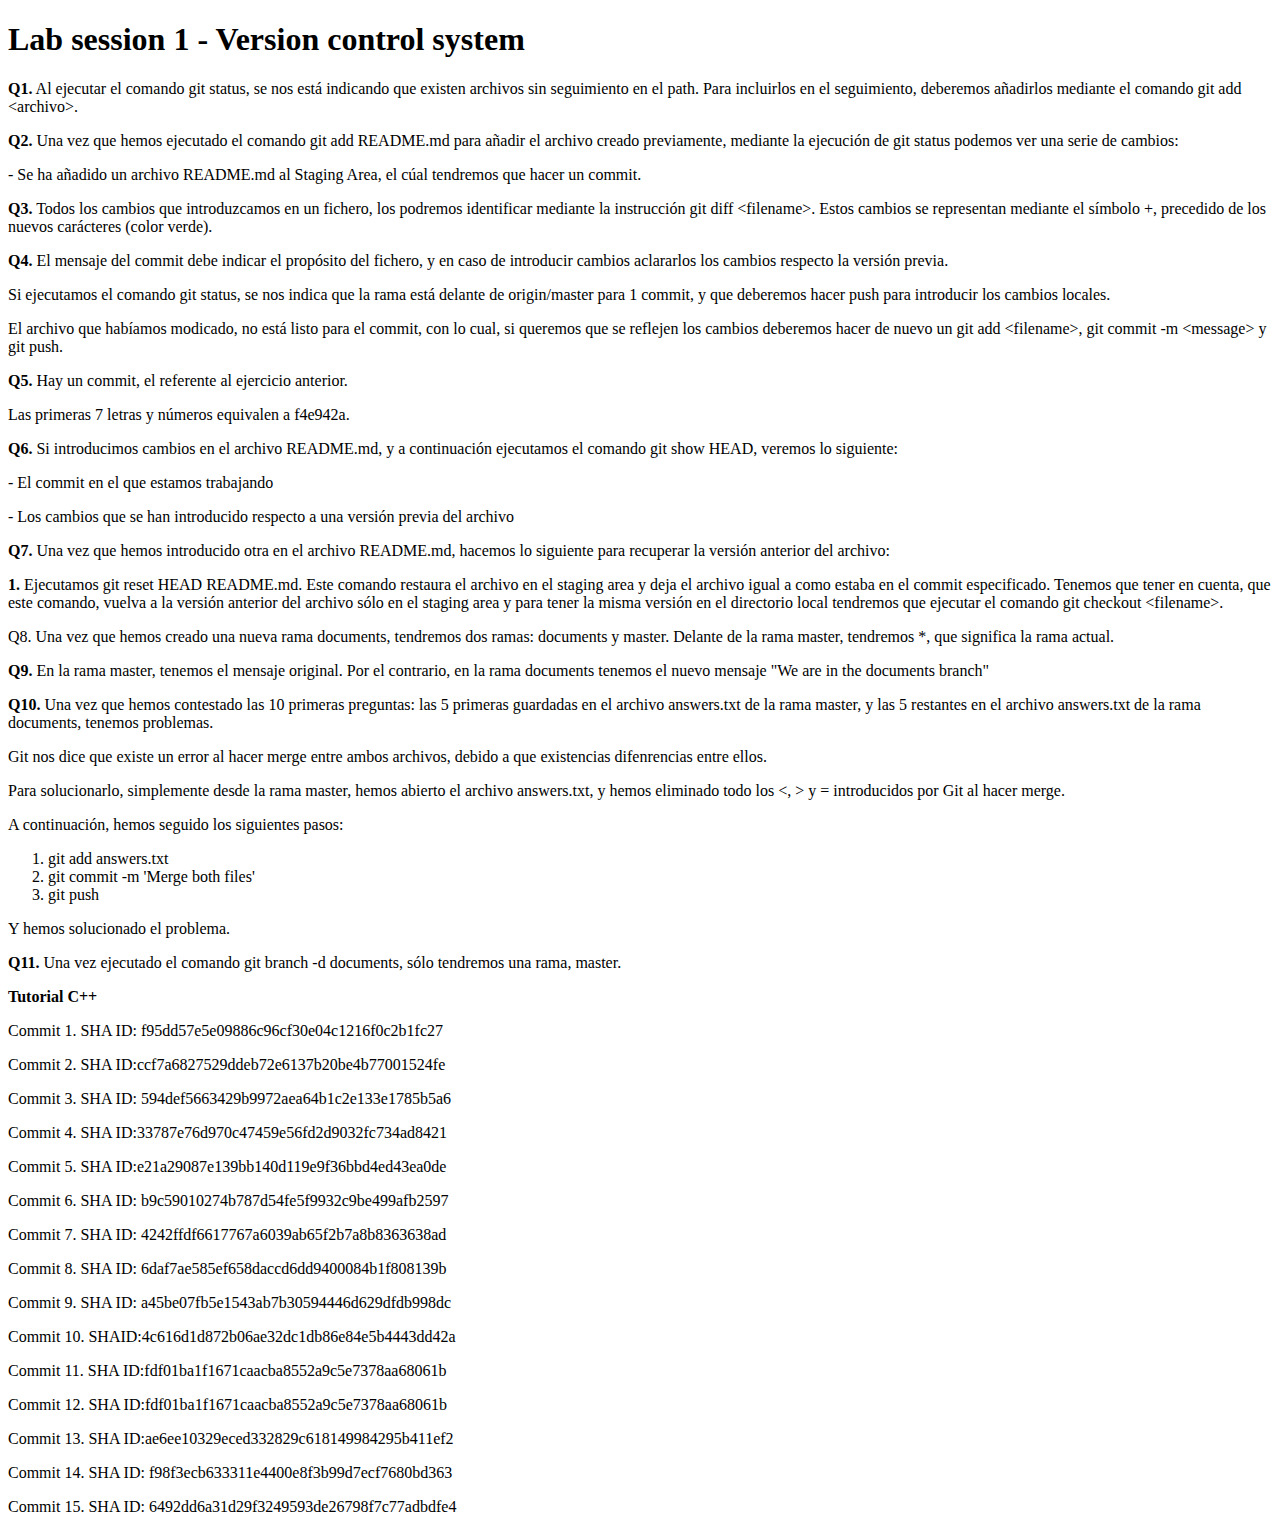
<file: doc/practica/answers.html>
<!DOCTYPE html>
<meta http-equiv="Content-Type" content="text/html; charset=UTF-8" />

<html>
<head>
	<title>Solución Practica 1 - GIT</title>
</head>

<body>

<h1>Lab session 1 - Version control system</h1>

<p><b>Q1.</b> Al ejecutar el comando git status, se nos está indicando que existen archivos sin seguimiento en el path. Para incluirlos en el seguimiento, deberemos añadirlos mediante el comando git add &lt;archivo&gt;. </p>

<p><b>Q2.</b> Una vez que hemos ejecutado el comando git add README.md para añadir el archivo creado previamente, mediante la ejecución de git status podemos ver una serie de cambios:</p>

<p>- Se ha añadido un archivo README.md al Staging Area, el cúal tendremos que hacer un commit.</p>

<p><b>Q3.</b> Todos los cambios que introduzcamos en un fichero, los podremos identificar mediante la instrucción git diff &lt;filename&gt;. Estos cambios se representan mediante el símbolo +, precedido de los nuevos carácteres (color verde).</p> 


<p><b>Q4.</b> El mensaje del commit debe indicar el propósito del fichero, y en caso de introducir cambios aclararlos los cambios respecto la versión previa.</p>

<p>Si ejecutamos el comando git status, se nos indica que la rama está delante de origin/master para 1 commit, y que deberemos hacer push para introducir los cambios locales.</p>

<p>El archivo que habíamos modicado, no está listo para el commit, con lo cual, si queremos que se reflejen los cambios deberemos hacer de nuevo un git add &lt;filename&gt;, git commit -m &lt;message&gt; y git push.</p>

<p><b>Q5.</b> Hay un commit, el referente al ejercicio anterior.</p> 

<p>Las primeras 7 letras y números equivalen a f4e942a.</p>

<p><b>Q6.</b> Si introducimos cambios en el archivo README.md, y a continuación ejecutamos el comando git show HEAD, veremos lo siguiente:</p>

<p>- El commit en el que estamos trabajando</p>
<p>- Los cambios que se han introducido respecto a una versión previa del archivo</p>

<p><b>Q7.</b> Una vez que hemos introducido otra en el archivo README.md, hacemos lo siguiente para recuperar la versión anterior del archivo:</p>

<p><b>1.</b> Ejecutamos git reset HEAD README.md. Este comando restaura el archivo en el staging area y deja el archivo igual a como estaba en el commit especificado. Tenemos que tener en cuenta, que este comando, vuelva a la versión anterior del archivo sólo en el staging area y para tener la misma versión en el directorio local tendremos que ejecutar el comando git checkout &lt;filename&gt;.</p> 

<p>Q8. Una vez que hemos creado una nueva rama documents, tendremos dos ramas: documents y master. Delante de la rama master, tendremos *, que significa la rama actual.</p>

<p><b>Q9.</b> En la rama master, tenemos el mensaje original. Por el contrario, en la rama documents tenemos el nuevo mensaje "We are in the documents branch"</p>

<p><b>Q10.</b> Una vez que hemos contestado las 10 primeras preguntas: las 5 primeras guardadas en el archivo answers.txt de la rama master, y las 5 restantes en el archivo answers.txt de la rama documents, tenemos problemas.</p>

<p>Git nos dice que existe un error al hacer merge entre ambos archivos, debido a que existencias difenrencias entre ellos.</p>

<p>Para solucionarlo, simplemente desde la rama master, hemos abierto el archivo answers.txt, y hemos eliminado todo los &lt;, &gt; y = introducidos por Git al hacer merge.</p>

<p>A continuación, hemos seguido los siguientes pasos:</p>

<ol type="1">
	<li> git add answers.txt </li>
	<li> git commit -m 'Merge both files' </li>
	<li> git push </li>
</ol>

<p>Y hemos solucionado el problema. </p>

<p><b>Q11.</b> Una vez ejecutado el comando git branch -d documents, sólo tendremos una rama, master. </p>


<p><b>Tutorial C++</b></p>

<p>Commit 1. SHA ID: f95dd57e5e09886c96cf30e04c1216f0c2b1fc27</p>

<p>Commit 2. SHA ID:ccf7a6827529ddeb72e6137b20be4b77001524fe</p>

<p>Commit 3. SHA ID: 594def5663429b9972aea64b1c2e133e1785b5a6</p>

<p>Commit 4. SHA ID:33787e76d970c47459e56fd2d9032fc734ad8421</p>

<p>Commit 5. SHA ID:e21a29087e139bb140d119e9f36bbd4ed43ea0de</p>

<p>Commit 6. SHA ID: b9c59010274b787d54fe5f9932c9be499afb2597</p>

<p>Commit 7. SHA ID:  4242ffdf6617767a6039ab65f2b7a8b8363638ad</p>

<p>Commit 8. SHA ID:  6daf7ae585ef658daccd6dd9400084b1f808139b</p>

<p>Commit 9. SHA ID: a45be07fb5e1543ab7b30594446d629dfdb998dc</p>

<p>Commit 10. SHAID:4c616d1d872b06ae32dc1db86e84e5b4443dd42a</p>

<p>Commit 11. SHA ID:fdf01ba1f1671caacba8552a9c5e7378aa68061b</p>

<p>Commit 12. SHA ID:fdf01ba1f1671caacba8552a9c5e7378aa68061b</p>

<p>Commit 13. SHA ID:ae6ee10329eced332829c618149984295b411ef2</p>

<p>Commit 14. SHA ID:  f98f3ecb633311e4400e8f3b99d7ecf7680bd363</p>

<p>Commit 15. SHA ID:  6492dd6a31d29f3249593de26798f7c77adbdfe4</p>

</body>

</html>
</file>
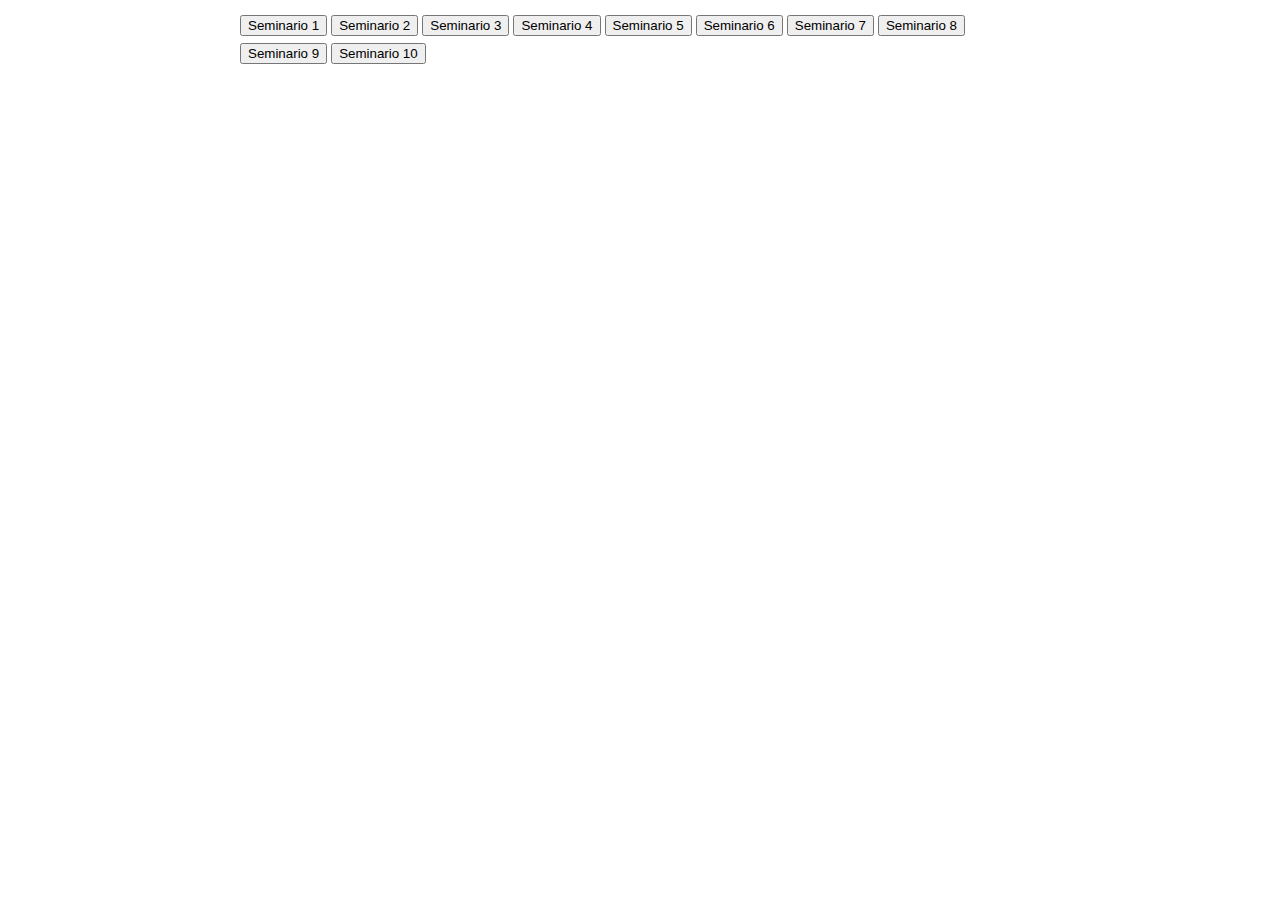
<file: doc/seminario/index_seminario.html>
<!DOCTYPE html>
<meta http-equiv="Content-Type content="text/html; charset=UTF-8" />

<html>
<head>
	<title></title>
	<link rel="stylesheet" href="https://maxcdn.bootstrapcdn.com/bootstrap/3.3.6/css/bootstrap.min.css" integrity="sha384-1q8mTJOASx8j1Au+a5WDVnPi2lkFfwwEAa8hDDdjZlpLegxhjVME1fgjWPGmkzs7" crossorigin="anonymous">
	<link rel="stylesheet" TYPE="text/css" HREF="../stylesheet.css">
</head>

<body>
	<div id="div_center">
	 	<a href="seminar1.html"><button type="button" class="btn btn-default btn-lg btn-block">Seminario 1</button></a>
		<a href="seminar2.html"><button type="button" class="btn btn-default btn-lg btn-block">Seminario 2</button></a>
		<a href="seminar3.html"><button type="button" class="btn btn-default btn-lg btn-block">Seminario 3</button></a>
		<a href="seminar4.html"><button type="button" class="btn btn-default btn-lg btn-block">Seminario 4</button></a>
		<a href="ClassDiagramOfSingAlong.png"><button type="button" class="btn btn-default btn-lg btn-block">Seminario 5</button></a>
		<a href="ClassDiagramOfSingAlong.png"><button type="button" class="btn btn-default btn-lg btn-block">Seminario 6</button></a>
        <a href="ClassDiagramOfSingAlong.png"><button type="button" class="btn btn-default btn-lg btn-block">Seminario 7</button></a>
        <a href="ClassDiagramOfSingAlong.png"><button type="button" class="btn btn-default btn-lg btn-block">Seminario 8</button></a>
        <a href="files_seminar_9/"><button type="button" class="btn btn-default btn-lg btn-block">Seminario 9</button></a>
        <a href="Seminario_10.png"><button type="button" class="btn btn-default btn-lg btn-block">Seminario 10</button></a>
	</div>
</body>
</html>
</file>
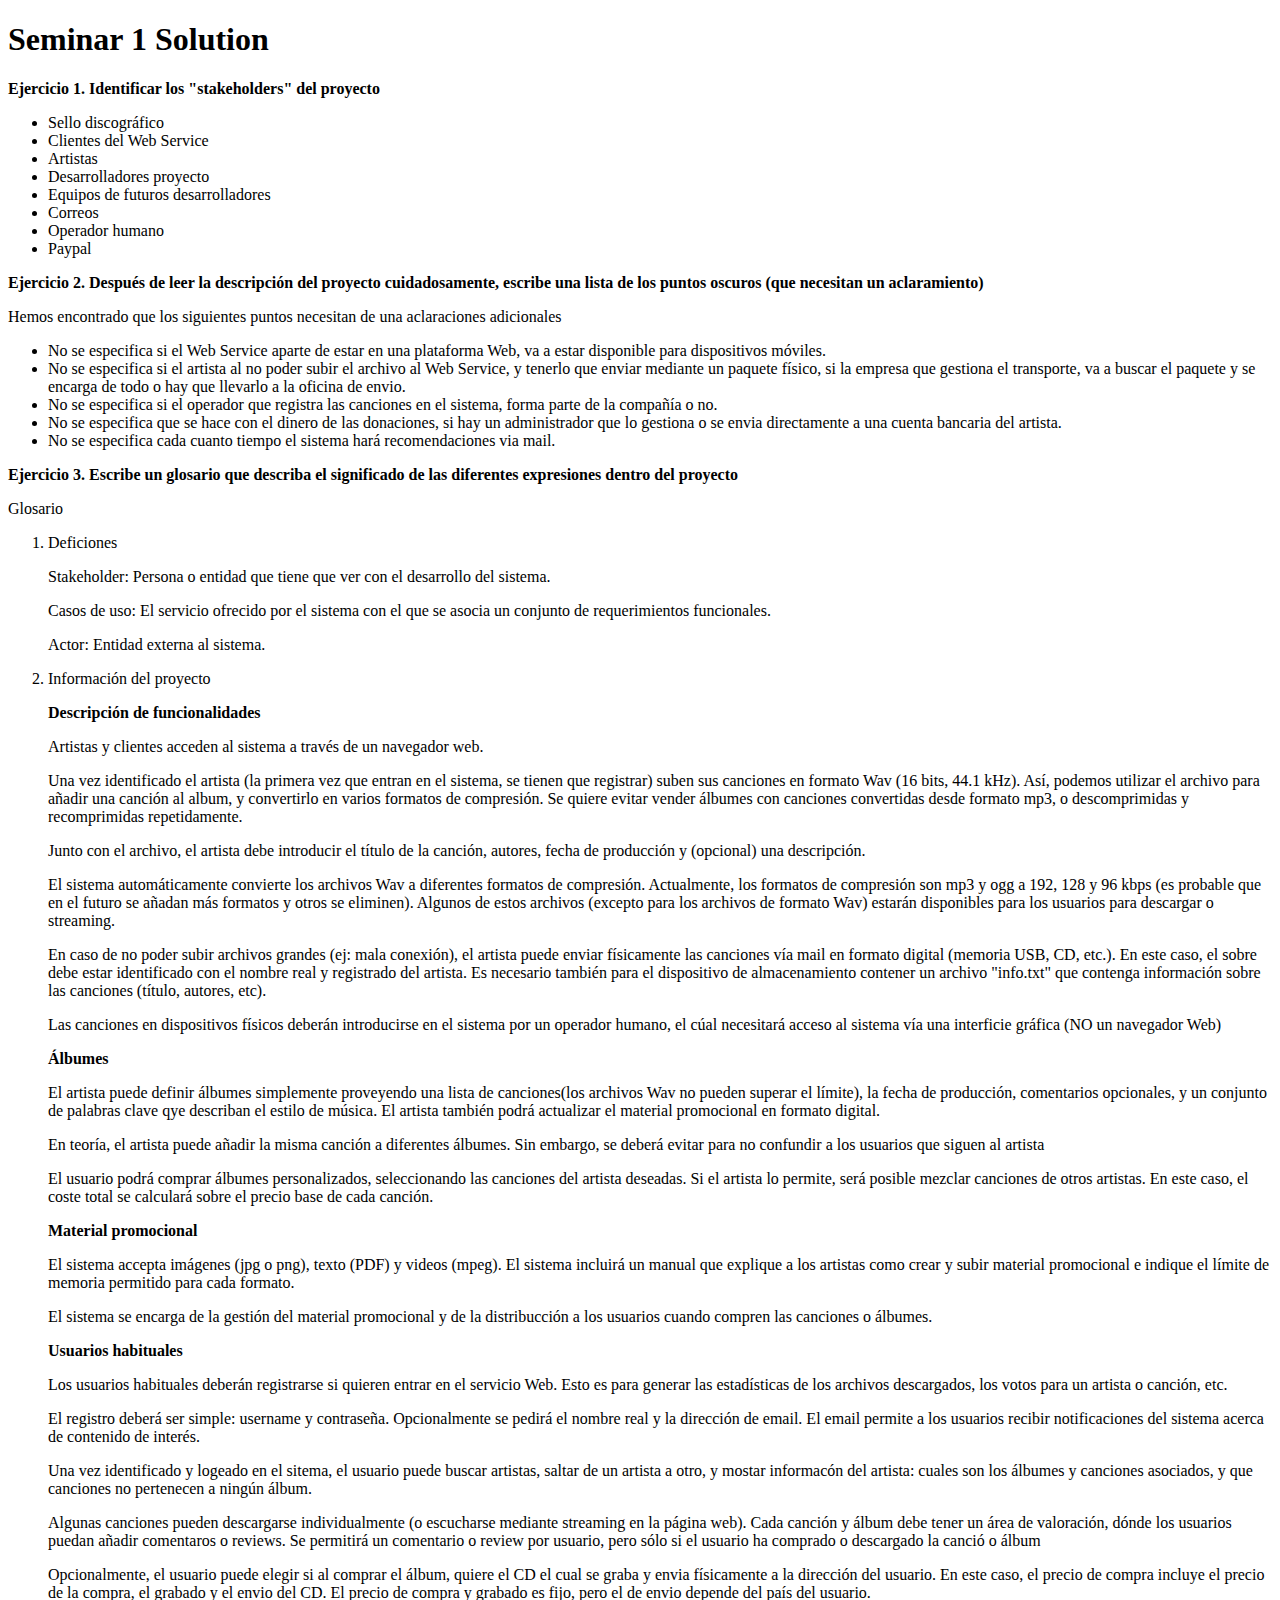
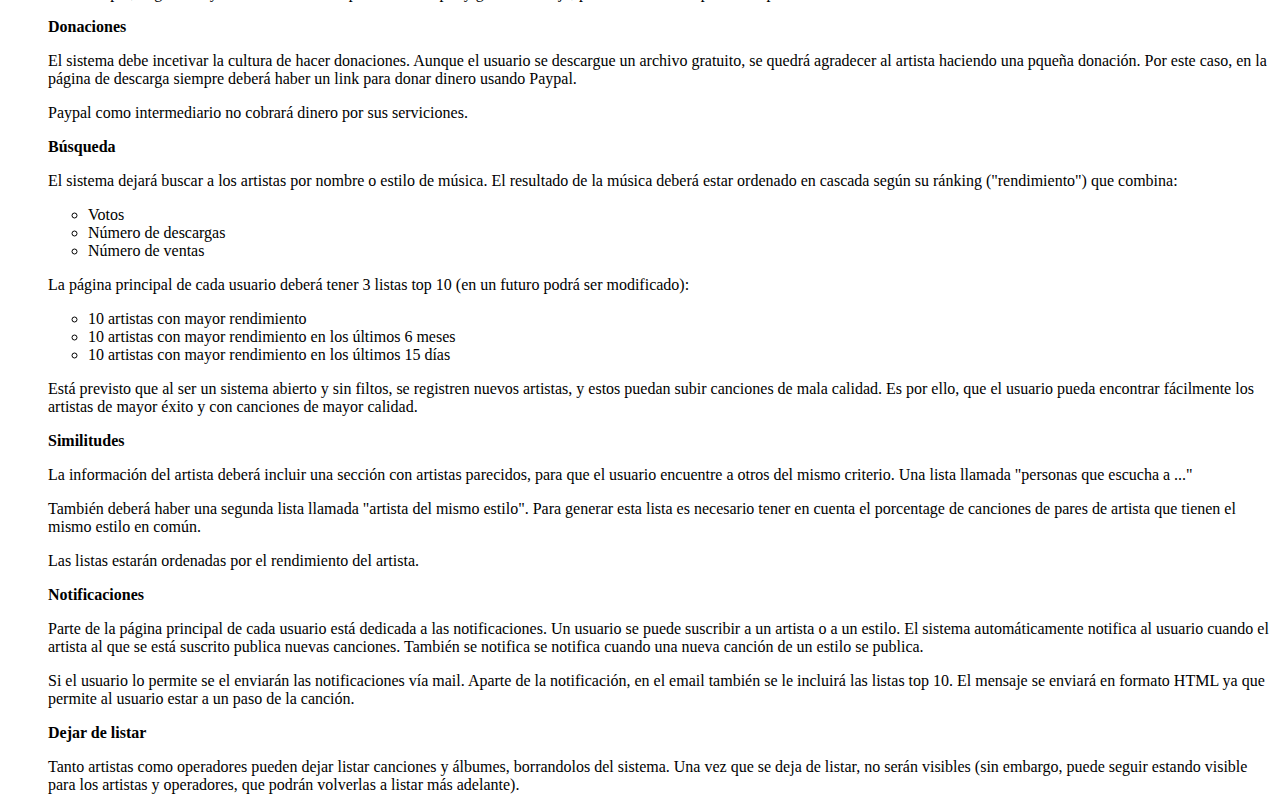
<file: doc/seminario/seminar1.html>
<!DOCTYPE html>
<meta http-equiv="Content-Type" content="text/html; charset=UTF-8" />

	
<html>
<head>
	<title>Solución</title>
</head>
		
<body>

<h1>Seminar 1 Solution</h1>
		
<p><b>Ejercicio 1. Identificar los "stakeholders" del proyecto </b></p>

<ul>
  <li>Sello discográfico</li>
  <li>Clientes del Web Service</li>
  <li>Artistas</li>
  <li>Desarrolladores proyecto</li>
  <li>Equipos de futuros desarrolladores</li>
  <li>Correos</li>
  <li>Operador humano</li>
  <li>Paypal</li>
</ul>  
		
<p><b>Ejercicio 2. Después de leer la descripción del proyecto cuidadosamente, escribe una lista de los puntos oscuros (que necesitan un aclaramiento) </b></p>

<p>Hemos encontrado que los siguientes puntos necesitan de una aclaraciones adicionales</p>
		
<ul>
  <li>No se especifica si el Web Service aparte de estar en una plataforma Web, va a estar disponible para dispositivos móviles.</li>
  <li>No se especifica si el artista al no poder subir el archivo al Web Service, y tenerlo que enviar mediante un paquete físico, si la empresa que gestiona el transporte, va a buscar el paquete y se encarga de todo o hay que llevarlo a la oficina de envio.</li>
  <li>No se especifica si el operador que registra las canciones en el sistema, forma parte de la compañía o no.</li>
  <li>No se especifica que se hace con el dinero de las donaciones, si hay un administrador que lo gestiona o se envia directamente a una cuenta bancaria del artista.</li>
  <li>No se especifica cada cuanto tiempo el sistema hará recomendaciones via mail.</li>
</ul> 	
	
<p><b>Ejercicio 3. Escribe un glosario que describa el significado de las diferentes expresiones dentro del proyecto </b></p>

<p>Glosario</p>

<ol type="1">
  <li>Deficiones</li>

  <p>Stakeholder: Persona o entidad que tiene que ver con el desarrollo del sistema. </p>

  <p>Casos de uso: El servicio ofrecido por el sistema con el que se asocia un conjunto de requerimientos funcionales. </p>

  <p>Actor: Entidad externa al sistema. </p>

  <li>Información del proyecto</li>

  <p><b>Descripción de funcionalidades</b></p>

  <p>Artistas y clientes acceden al sistema a través de un navegador web.</p>

  <p>Una vez identificado el artista (la primera vez que entran en el sistema, se tienen que registrar) suben sus canciones en formato Wav (16 bits, 44.1 kHz). Así, podemos utilizar el archivo para añadir una canción al album, y convertirlo en varios formatos de compresión. Se quiere evitar vender álbumes con canciones convertidas desde formato mp3, o descomprimidas y recomprimidas repetidamente.</p>

  <p>Junto con el archivo, el artista debe introducir el título de la canción, autores, fecha de producción y (opcional) una descripción.</p>

  <p>El sistema automáticamente convierte los archivos Wav a diferentes formatos de compresión. Actualmente, los formatos de compresión son mp3 y ogg a 192, 128 y 96 kbps (es probable que en el futuro se añadan más formatos y otros se eliminen). Algunos de estos archivos (excepto para los archivos de formato Wav) estarán disponibles para los usuarios para descargar o streaming. </p>

  <p>En caso de no poder subir archivos grandes (ej: mala conexión), el artista puede enviar físicamente las canciones vía mail en formato digital (memoria USB, CD, etc.). En este caso, el sobre debe estar identificado con el nombre real y registrado del artista. Es necesario también para el dispositivo de almacenamiento contener un archivo "info.txt" que contenga información sobre las canciones (título, autores, etc).</p>

  <p>Las canciones en dispositivos físicos deberán introducirse en el sistema por un operador humano, el cúal necesitará acceso al sistema vía una interficie gráfica (NO un navegador Web) </p>

  <p><b>Álbumes </b></p>

  <p>El artista puede definir álbumes simplemente proveyendo una lista de canciones(los archivos Wav no pueden superar el límite), la fecha de producción, comentarios opcionales, y un conjunto de palabras clave qye describan el estilo de música. El artista también podrá actualizar el material promocional en formato digital.</p>

  <p>En teoría, el artista puede añadir la misma canción a diferentes álbumes. Sin embargo, se deberá evitar para no confundir a los usuarios que siguen al artista </p>

  <p>El usuario podrá comprar álbumes personalizados, seleccionando las canciones del artista deseadas. Si el artista lo permite, será posible mezclar canciones de otros artistas. En este caso, el coste total se calculará sobre el precio base de cada canción. </p>

  <p><b>Material promocional</b></p>

  <p>El sistema accepta imágenes (jpg o png), texto (PDF) y videos (mpeg). El sistema incluirá un manual que explique a los artistas como crear y subir material promocional e indique el límite de memoria permitido para cada formato.</p>

  <p> El sistema se encarga de la gestión del material promocional y de la distribucción a los usuarios cuando compren las canciones o álbumes.</p>

  <p><b>Usuarios habituales</b></p>

  <p>Los usuarios habituales deberán registrarse si quieren entrar en el servicio Web. Esto es para generar las estadísticas de los archivos descargados, los votos para un artista o canción, etc. </p>

  <p>El registro deberá ser simple: username y contraseña. Opcionalmente se pedirá el nombre real y la dirección de email. El email permite a los usuarios recibir notificaciones del sistema acerca de contenido de interés.</p>

  <p>Una vez identificado y logeado en el sitema, el usuario puede buscar artistas, saltar de un artista a otro, y mostar informacón del artista: cuales son los álbumes y canciones asociados, y que canciones no pertenecen a ningún álbum. </p>

  <p>Algunas canciones pueden descargarse individualmente (o escucharse mediante streaming en la página web). Cada canción y álbum debe tener un área de valoración, dónde los usuarios puedan añadir comentaros o reviews. Se permitirá un comentario o review por usuario, pero sólo si el usuario ha comprado o descargado la canció o álbum </p>

  <p> Opcionalmente, el usuario puede elegir si al comprar el álbum, quiere el CD el cual se graba y envia físicamente a la dirección del usuario. En este caso, el precio de compra incluye el precio de la compra, el grabado y el envio del CD. El precio de compra y grabado es fijo, pero el de envio depende del país del usuario. </p>

  <p><b>Donaciones</b></p>

  <p>El sistema debe incetivar la cultura de hacer donaciones. Aunque el usuario se descargue un archivo gratuito, se quedrá agradecer al artista haciendo una pqueña donación. Por este caso, en la página de descarga siempre deberá haber un link para donar dinero usando Paypal.</p>

  <p> Paypal como intermediario no cobrará dinero por sus serviciones. </p>

  <p><b>Búsqueda</b></p>

  <p>El sistema dejará buscar a los artistas por nombre o estilo de música. El resultado de la música deberá estar ordenado en cascada según su ránking ("rendimiento") que combina: </p>
  <ul>
  <li>Votos</li>
  <li>Número de descargas</li>
  <li>Número de ventas</li>
  </ul>

  <p> La página principal de cada usuario deberá tener 3 listas top 10 (en un futuro podrá ser modificado): </p>

  <ul>
  <li>10 artistas con mayor rendimiento</li>
  <li>10 artistas con mayor rendimiento en los últimos 6 meses</li>
  <li>10 artistas con mayor rendimiento en los últimos 15 días</li>
  </ul>

  <p>Está previsto que al ser un sistema abierto y sin filtos, se registren nuevos artistas, y estos puedan subir canciones de mala calidad. Es por ello, que el usuario pueda encontrar fácilmente los artistas de mayor éxito y con canciones de mayor calidad. </p>


  <p><b>Similitudes</b></p>

  <p>La información del artista deberá incluir una sección con artistas parecidos, para que el usuario encuentre a otros del mismo criterio. Una lista llamada "personas que escucha a ..." </p>

  <p>También deberá haber una segunda lista llamada "artista del mismo estilo". Para generar esta lista es necesario tener en cuenta el porcentage de canciones de pares de artista que tienen el mismo estilo en común.</p>

  <p>Las listas estarán ordenadas por el rendimiento del artista.</p>

  <p><b>Notificaciones</b></p>

  <p>Parte de la página principal de cada usuario está dedicada a las notificaciones. Un usuario se puede suscribir a un artista o a un estilo. El sistema automáticamente notifica al usuario cuando el artista al que se está suscrito publica nuevas canciones. También se notifica se notifica cuando una nueva canción de un estilo se publica. </p>

  <p>Si el usuario lo permite se el enviarán las notificaciones vía mail. Aparte de la notificación, en el email también se le incluirá las listas top 10. El mensaje se enviará en formato HTML ya que permite al usuario estar a un paso de la canción. </p> 

  <p><b>Dejar de listar</b></p>

  <p>Tanto artistas como operadores pueden dejar listar canciones y álbumes, borrandolos del sistema. Una vez que se deja de listar, no serán visibles (sin embargo, puede seguir estando visible para los artistas y operadores, que podrán volverlas a listar más adelante). </p>

</ol>
		
</body>
	
</html>
</file>
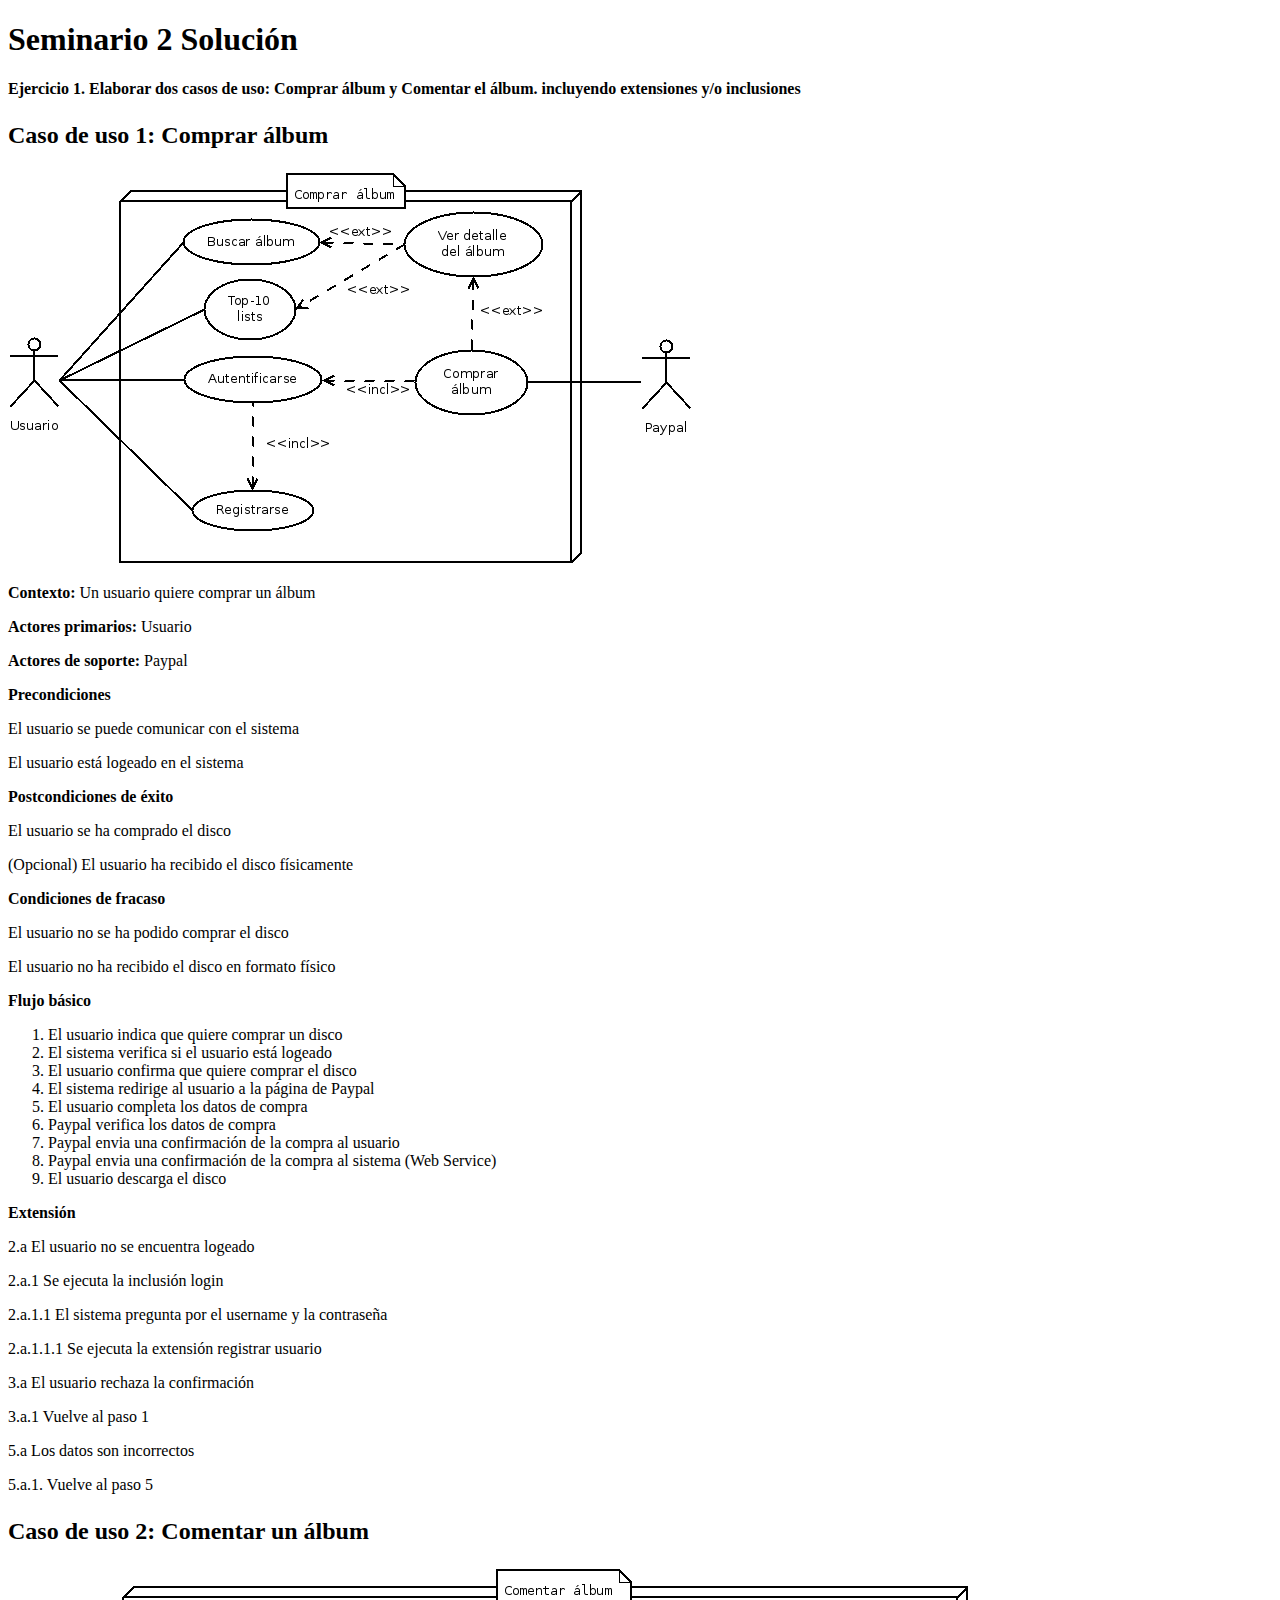
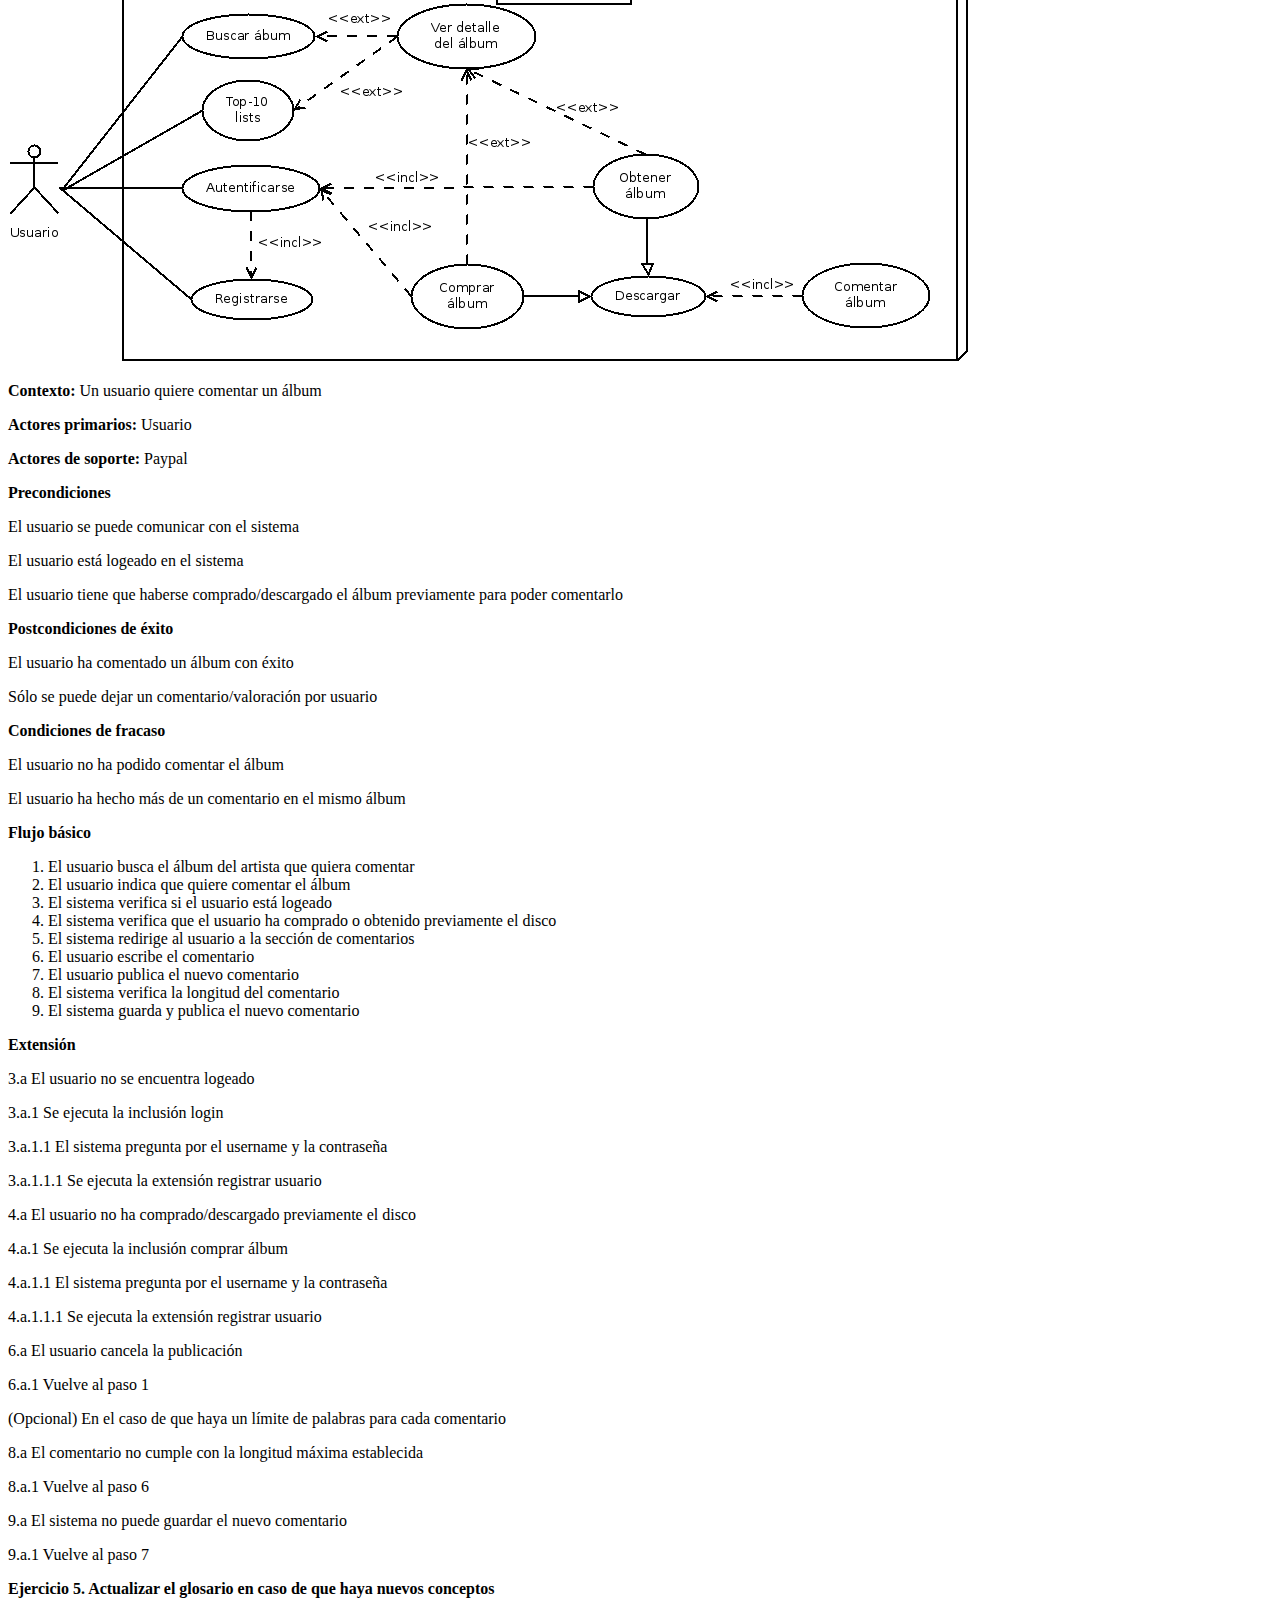
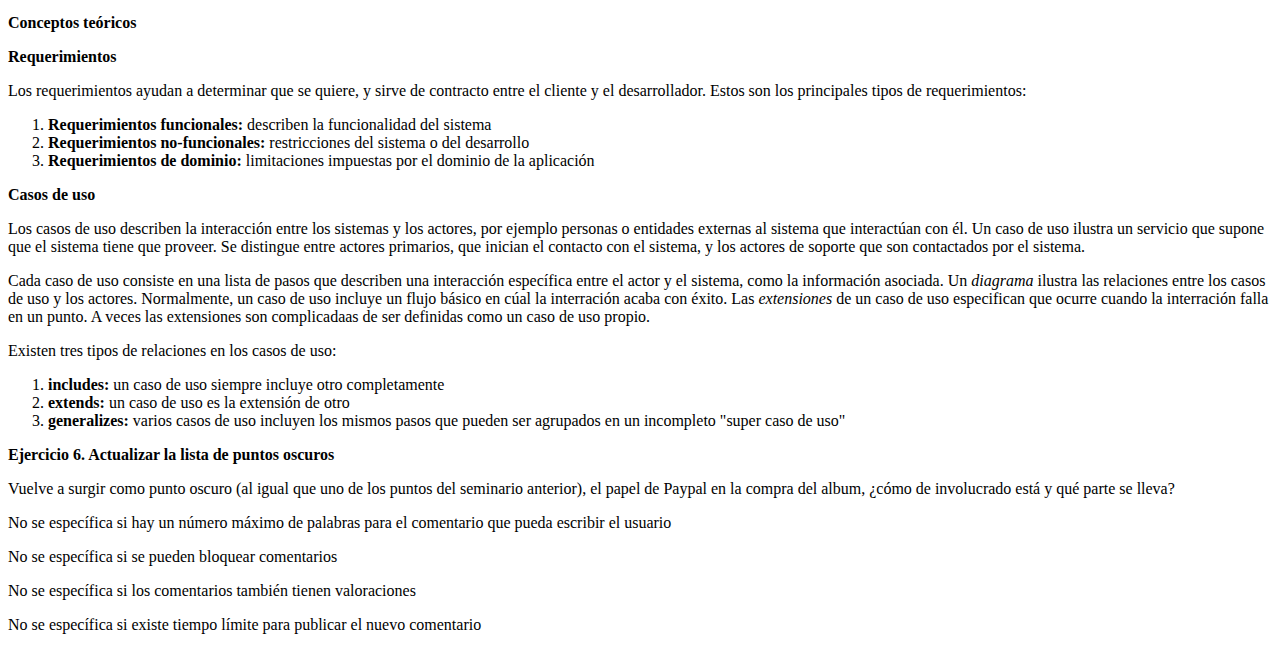
<file: doc/seminario/seminar2.html>
<!DOCTYPE html>
<meta http-equiv="Content-Type" content="text/html; charset=UTF-8" />

	
<html>
<head>
	<title>Solución</title>
</head>
		
<body>

<h1>Seminario 2 Solución</h1>
		
<p><b>Ejercicio 1. Elaborar dos casos de uso: Comprar álbum y Comentar el álbum. incluyendo extensiones y/o inclusiones</b></p>

<h2><p><b>Caso de uso 1:</b> Comprar álbum</p></h2>

<img src="imagenes/ComprarAlbum.png">

<p><b>Contexto:</b> Un usuario quiere comprar un álbum</p>

<p><b>Actores primarios:</b> Usuario</p>
<p><b>Actores de soporte:</b> Paypal</p>
<p><b>Precondiciones </b></p>
<p>El usuario se puede comunicar con el sistema </p>
<p>El usuario está logeado en el sistema </p>

<p><b>Postcondiciones de éxito</b></p>
<p>El usuario se ha comprado el disco</p>
<p>(Opcional) El usuario ha recibido el disco físicamente</p>

<p><b>Condiciones de fracaso</b></p>
<p>El usuario no se ha podido comprar el disco</p>
<p>El usuario no ha recibido el disco en formato físico</p>

<p><b>Flujo básico</b></p>

<ol type="1">
	<li> El usuario indica que quiere comprar un disco </il>
	<li> El sistema verifica si el usuario está logeado </il>
	<li> El usuario confirma que quiere comprar el disco </il>
	<li> El sistema redirige al usuario a la página de Paypal </il>
	<li> El usuario completa los datos de compra </il>
	<li> Paypal verifica los datos de compra </il>
	<li> Paypal envia una confirmación de la compra al usuario </il>
	<li> Paypal envia una confirmación de la compra al sistema (Web Service) </il>
	<li> El usuario descarga el disco </il>
</ol>

<p><b>Extensión</b></p>

<p> 2.a El usuario no se encuentra logeado</p> 
<p> 2.a.1 Se ejecuta la inclusión login</p>
<p> 2.a.1.1 El sistema pregunta por el username y la contraseña</p>
<p> 2.a.1.1.1 Se ejecuta la extensión registrar usuario</p>

<p> 3.a El usuario rechaza la confirmación </p>
<p> 3.a.1 Vuelve al paso 1 </p> 

<p> 5.a Los datos son incorrectos </p>
<p> 5.a.1. Vuelve al paso 5 </p>

<h2><p><b>Caso de uso 2:</b> Comentar un álbum</p></h2>

<img src="imagenes/ComentarAlbum.png">

<p><b>Contexto:</b> Un usuario quiere comentar un álbum</p>

<p><b>Actores primarios:</b> Usuario</p>
<p><b>Actores de soporte:</b> Paypal</p>
<p><b>Precondiciones </b></p>
<p>El usuario se puede comunicar con el sistema </p>
<p>El usuario está logeado en el sistema </p>
<p>El usuario tiene que haberse comprado/descargado el álbum previamente para poder comentarlo</p>


<p><b>Postcondiciones de éxito</b></p>
<p>El usuario ha comentado un álbum con éxito</p>
<p>Sólo se puede dejar un comentario/valoración por usuario</p>

<p><b>Condiciones de fracaso</b></p>
<p>El usuario no ha podido comentar el álbum</p>
<p>El usuario ha hecho más de un comentario en el mismo álbum</p>

<p><b>Flujo básico</b></p>

<ol type="1">
    <li> El usuario busca el álbum del artista que quiera comentar</il>
	<li> El usuario indica que quiere comentar el álbum</il>
	<li> El sistema verifica si el usuario está logeado </il>
	<li> El sistema verifica que el usuario ha comprado o obtenido previamente el disco </il>
	<li> El sistema redirige al usuario a la sección de comentarios </il>
	<li> El usuario escribe el comentario</il>
	<li> El usuario publica el nuevo comentario</il>
	<li> El sistema verifica la longitud del comentario </il>
	<li> El sistema guarda y publica el nuevo comentario </il>

</ol>

<p><b>Extensión</b></p>

<p> 3.a El usuario no se encuentra logeado</p> 
<p> 3.a.1 Se ejecuta la inclusión login</p>
<p> 3.a.1.1 El sistema pregunta por el username y la contraseña</p>
<p> 3.a.1.1.1 Se ejecuta la extensión registrar usuario</p>

<p> 4.a El usuario no ha comprado/descargado previamente el disco</p> 
<p> 4.a.1 Se ejecuta la inclusión comprar álbum</p>
<p> 4.a.1.1 El sistema pregunta por el username y la contraseña</p>
<p> 4.a.1.1.1 Se ejecuta la extensión registrar usuario</p>

<p> 6.a El usuario cancela la publicación</p>
<p> 6.a.1 Vuelve al paso 1</p>

<p>(Opcional) En el caso de que haya un límite de palabras para cada comentario</p>
<p> 8.a El comentario no cumple con la longitud máxima establecida</p>
<p> 8.a.1 Vuelve al paso 6</p>

<p> 9.a El sistema no puede guardar el nuevo comentario</p>
<p> 9.a.1 Vuelve al paso 7</p>

<p><b>Ejercicio 5. Actualizar el glosario en caso de que haya nuevos conceptos</b></p>

<p><b>Conceptos teóricos </b></p> 

<p><b>Requerimientos</b></p> 

<p>Los requerimientos ayudan a determinar que se quiere, y sirve de contracto entre el cliente y el desarrollador. Estos son los principales tipos de requerimientos:</p> 

<ol type="1">
    <li> <b>Requerimientos funcionales:</b> describen la funcionalidad del sistema </il>
    <li> <b>Requerimientos no-funcionales:</b> restricciones del sistema o del desarrollo </il>
    <li> <b>Requerimientos de dominio:</b> limitaciones impuestas por el dominio de la aplicación</il>
</ol>

<p><b>Casos de uso</b></p> 

<p>Los casos de uso describen la interacción entre los sistemas y los actores, por ejemplo personas o entidades externas al sistema que interactúan con él. Un caso de uso ilustra un servicio que supone que el sistema tiene que proveer. Se distingue entre actores primarios, que inician el contacto con el sistema, y los actores de soporte que son contactados por el sistema.</p>

<p>Cada caso de uso consiste en una lista de pasos que describen una interacción específica entre el actor y el sistema, como la información asociada. Un <em>diagrama</em> ilustra las relaciones entre los casos de uso y los actores. Normalmente, un caso de uso incluye un flujo básico en cúal la interración acaba con éxito. Las <em>extensiones</em> de un caso de uso especifican que ocurre cuando la interración falla en un punto. A veces las extensiones son complicadaas de ser definidas como un caso de uso propio.</p>

<p>Existen tres tipos de relaciones en los casos de uso:</p>

<ol type="1">
    <li> <b>includes:</b> un caso de uso siempre incluye otro completamente </il>
    <li> <b>extends:</b> un caso de uso es la extensión de otro </il>
    <li> <b>generalizes:</b> varios casos de uso incluyen los mismos pasos que pueden ser agrupados en un incompleto "super caso de uso"</il>
</ol>

<p><b>Ejercicio 6. Actualizar la lista de puntos oscuros</b></p>

<p>Vuelve a surgir como punto oscuro (al igual que uno de los puntos del seminario anterior), el papel de Paypal en la compra del album, ¿cómo de involucrado está y qué parte se lleva?</p>

<p>No se específica si hay un número máximo de palabras para el comentario que pueda escribir el usuario</p>

<p>No se específica si se pueden bloquear comentarios</p>

<p>No se específica si los comentarios también tienen valoraciones</p>

<p>No se específica si existe tiempo límite para publicar el nuevo comentario</p>

		
</body>
	
</html>
</file>
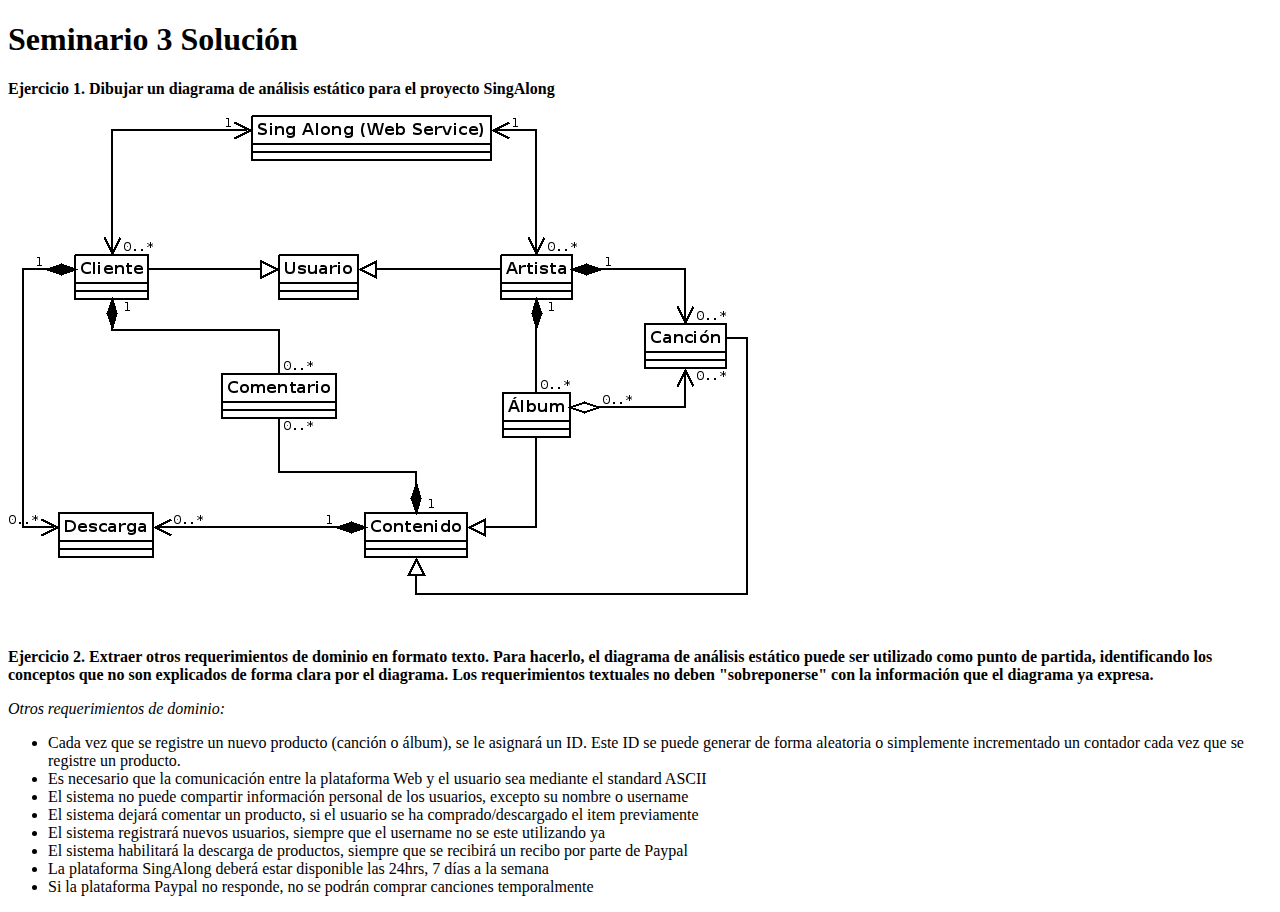
<file: doc/seminario/seminar3.html>
<!DOCTYPE html>
<meta http-equiv="Content-Type" content="text/html; charset=UTF-8" />

	
<html>
<head>
	<title>Entrega Seminario 3. Solución</title>
</head>
		
<body>

    <h1>Seminario 3 Solución</h1>
    
    <p><b>Ejercicio 1. Dibujar un diagrama de análisis estático para el proyecto SingAlong</b></p>

    <img src="imagenes/s3_static_analysis_diagram_02.png">
    
    <p><b>Ejercicio 2. Extraer otros requerimientos de dominio en formato texto. Para hacerlo, el diagrama de análisis estático puede ser utilizado como punto de partida, identificando los conceptos que no son explicados de forma clara por el diagrama. Los requerimientos textuales no deben "sobreponerse" con la información que el diagrama ya expresa.</b></p>
    
    
    <p><em>Otros requerimientos de dominio:</em></p>
    

    <ul>
        <li>Cada vez que se registre un nuevo producto (canción o álbum), se le asignará un ID. Este ID se puede generar de forma aleatoria o simplemente incrementado un contador cada vez que se registre un producto.</li>
        <li>Es necesario que la comunicación entre la plataforma Web y el usuario sea mediante el standard ASCII</li>
        <li>El sistema no puede compartir información personal de los usuarios, excepto su nombre o username</li>
        <li>El sistema dejará comentar un producto, si el usuario se ha comprado/descargado el item previamente</li>
        <li>El sistema registrará nuevos usuarios, siempre que el username no se este utilizando ya</li>
        <li>El sistema habilitará la descarga de productos, siempre que se recibirá un recibo por parte de Paypal</li>
        <li>La plataforma SingAlong deberá estar disponible las 24hrs, 7 días a la semana</li>
        <li>Si la plataforma Paypal no responde, no se podrán comprar canciones temporalmente</li>
    </ul>

    
</body>
	
</html>
</file>
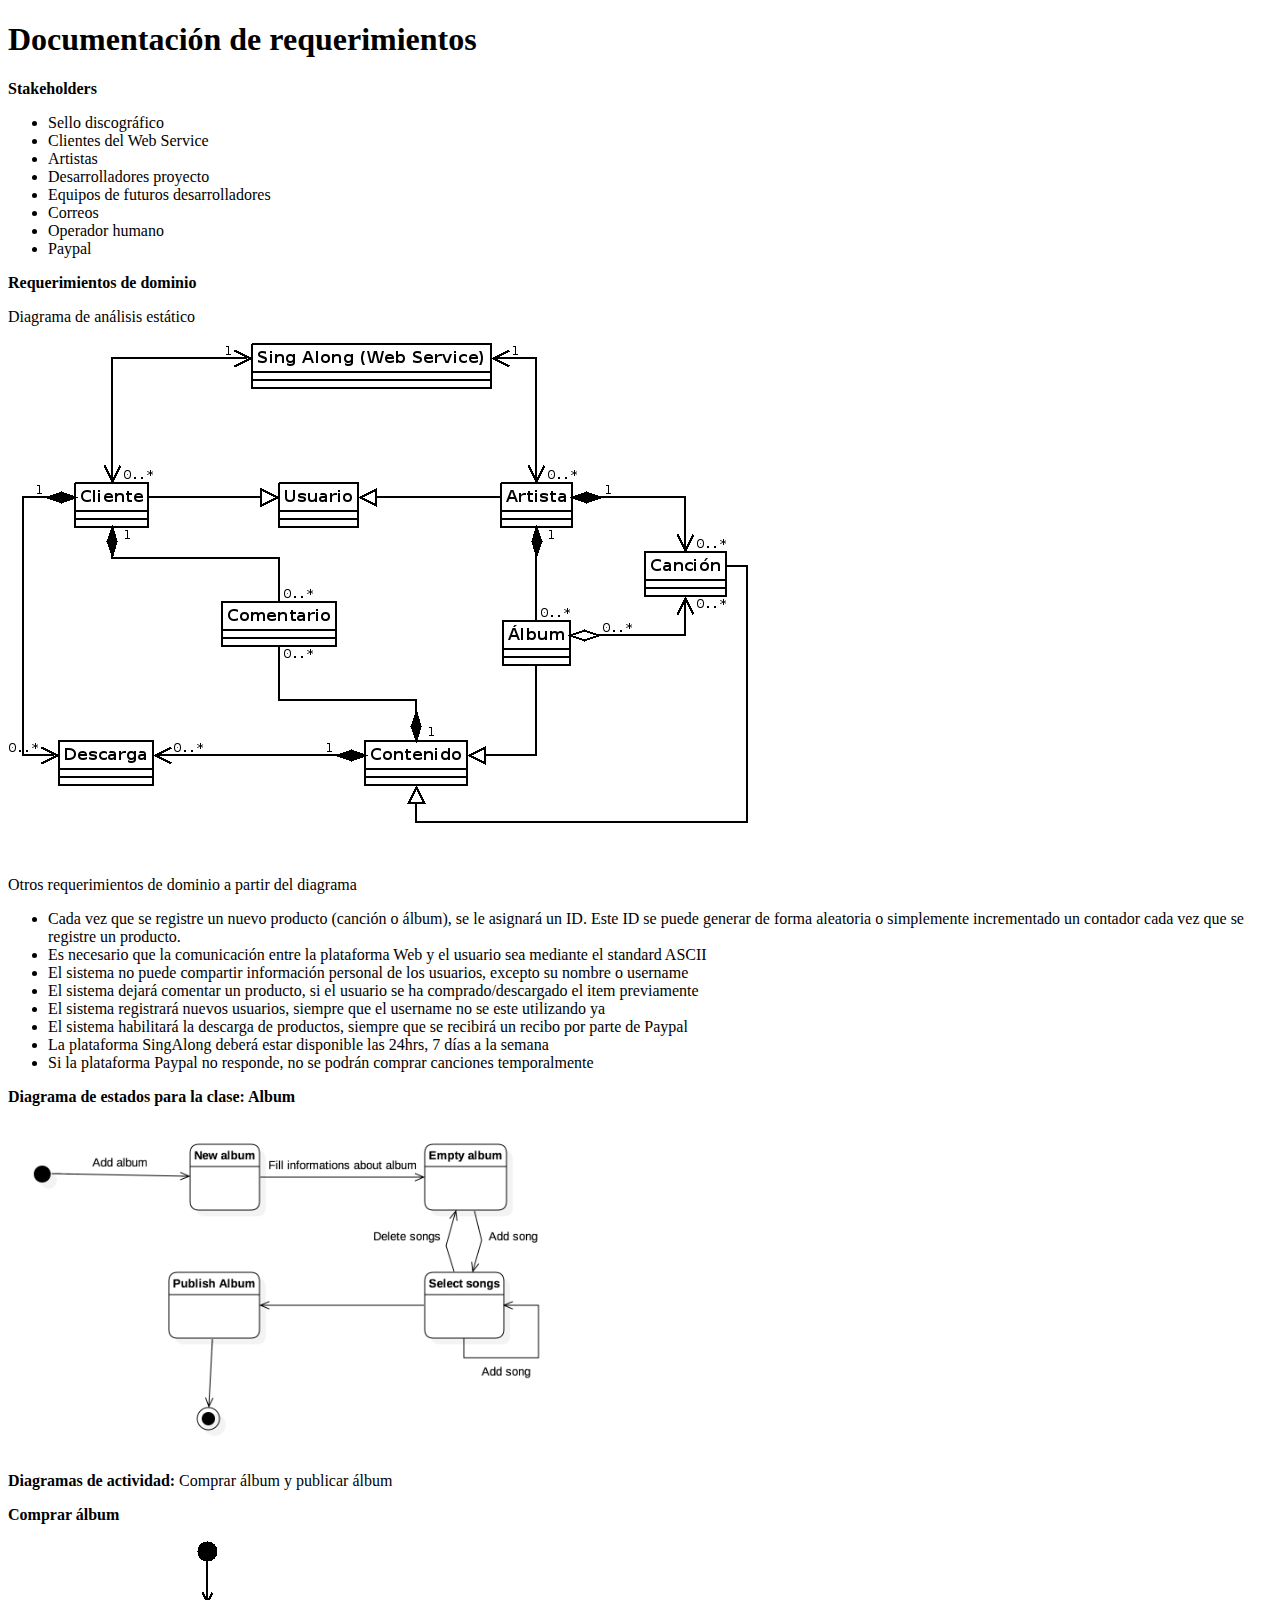
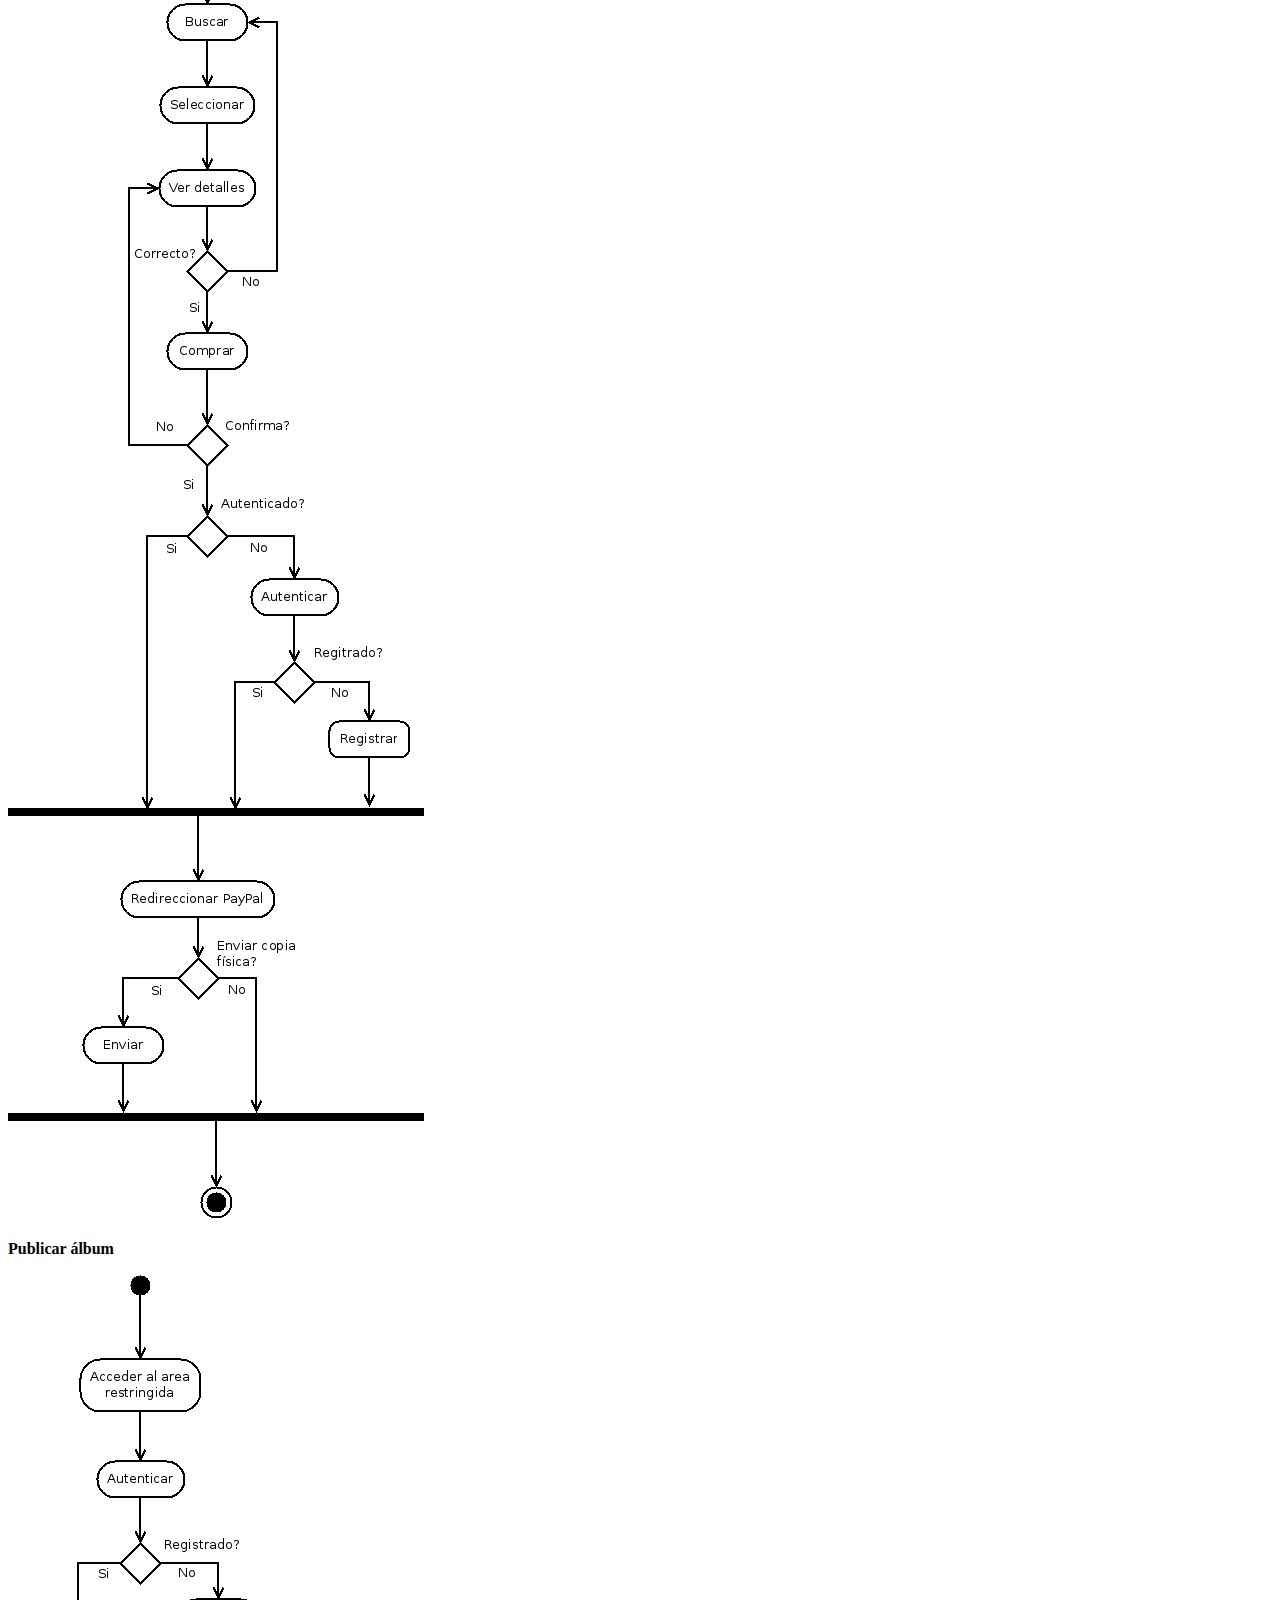
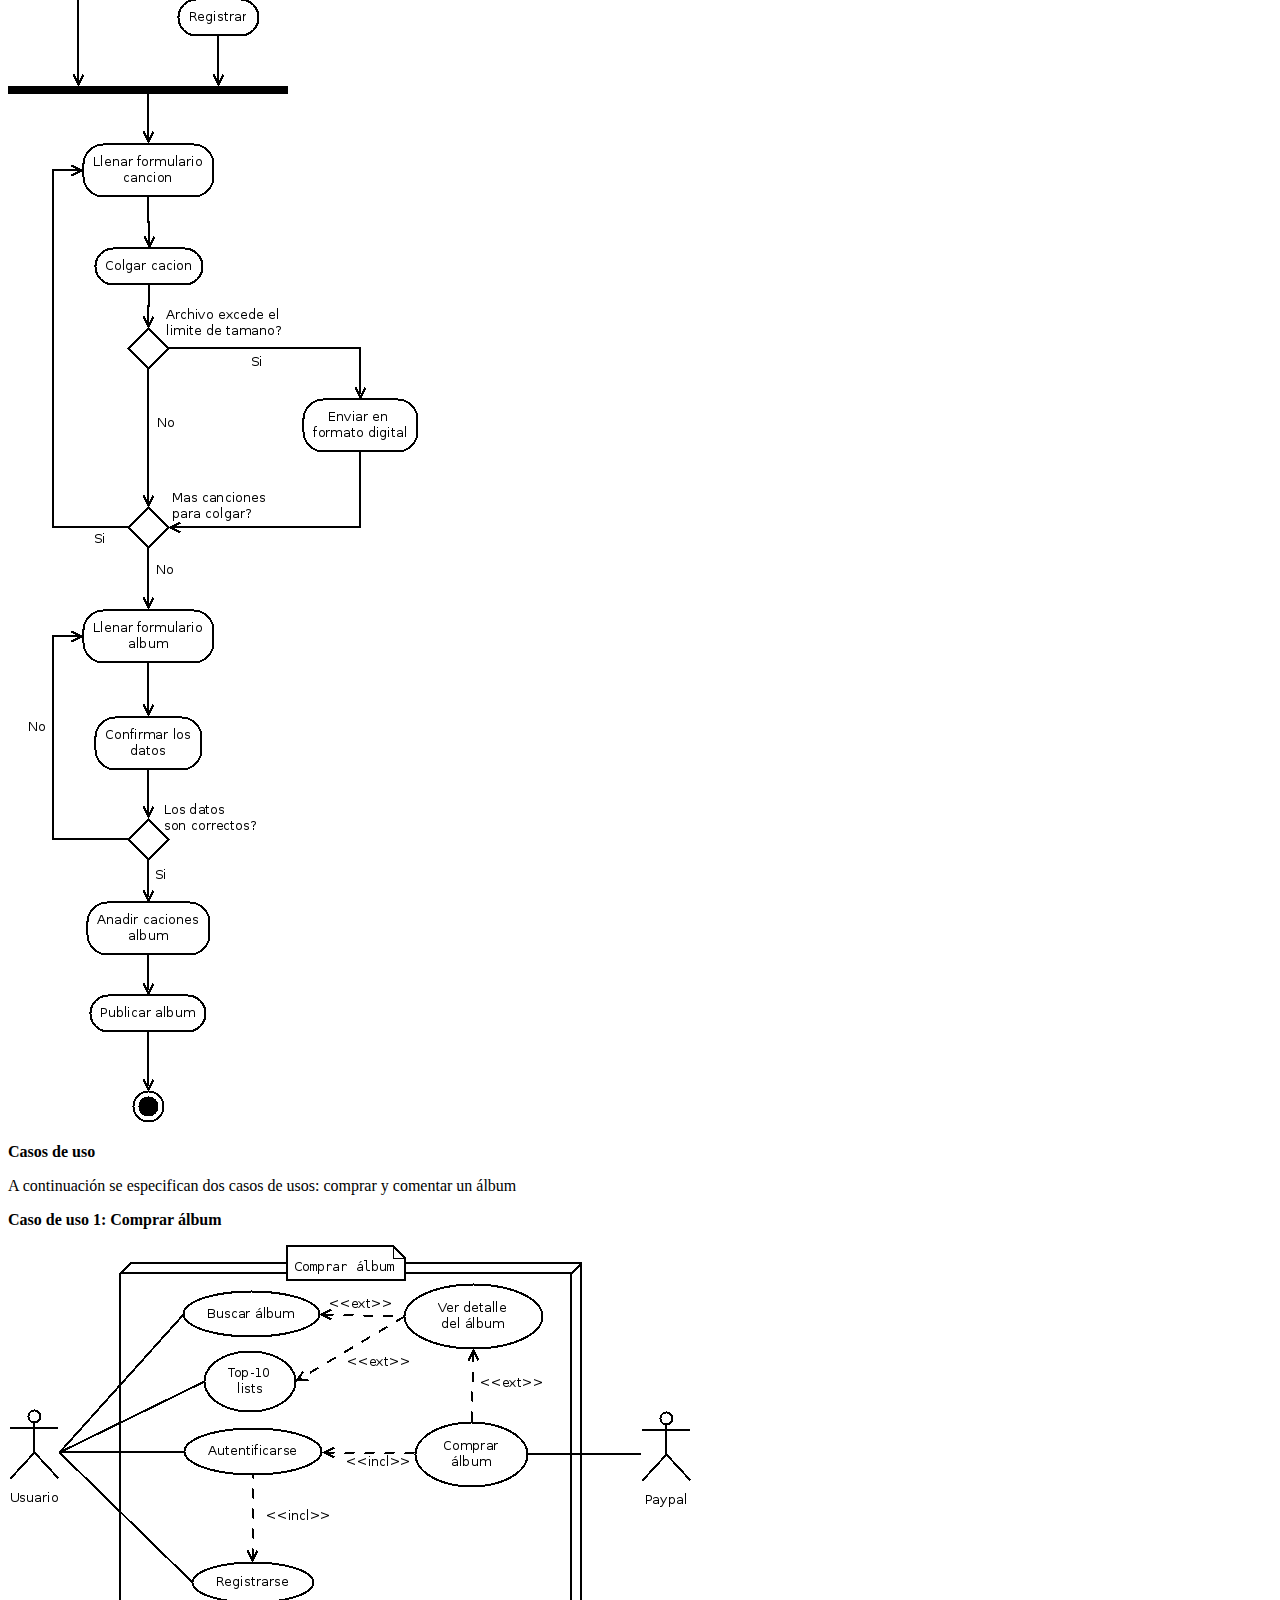
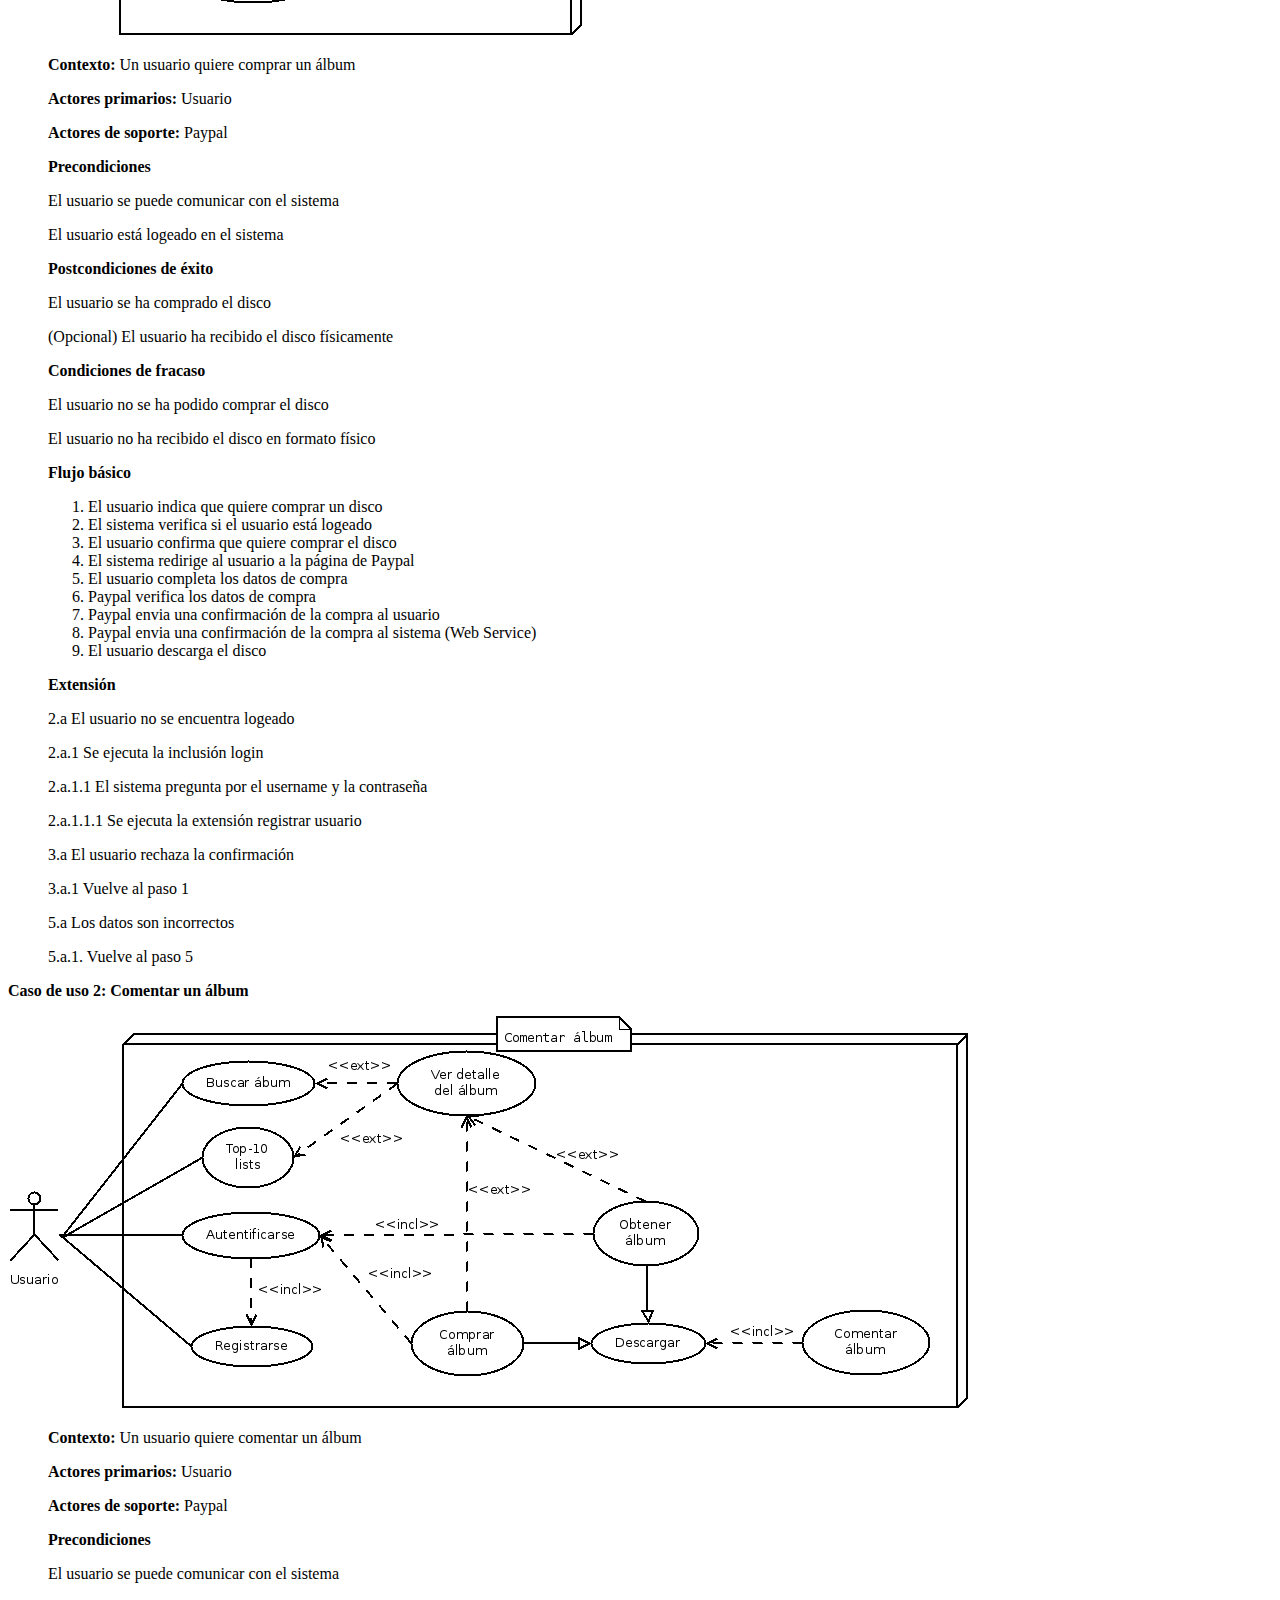
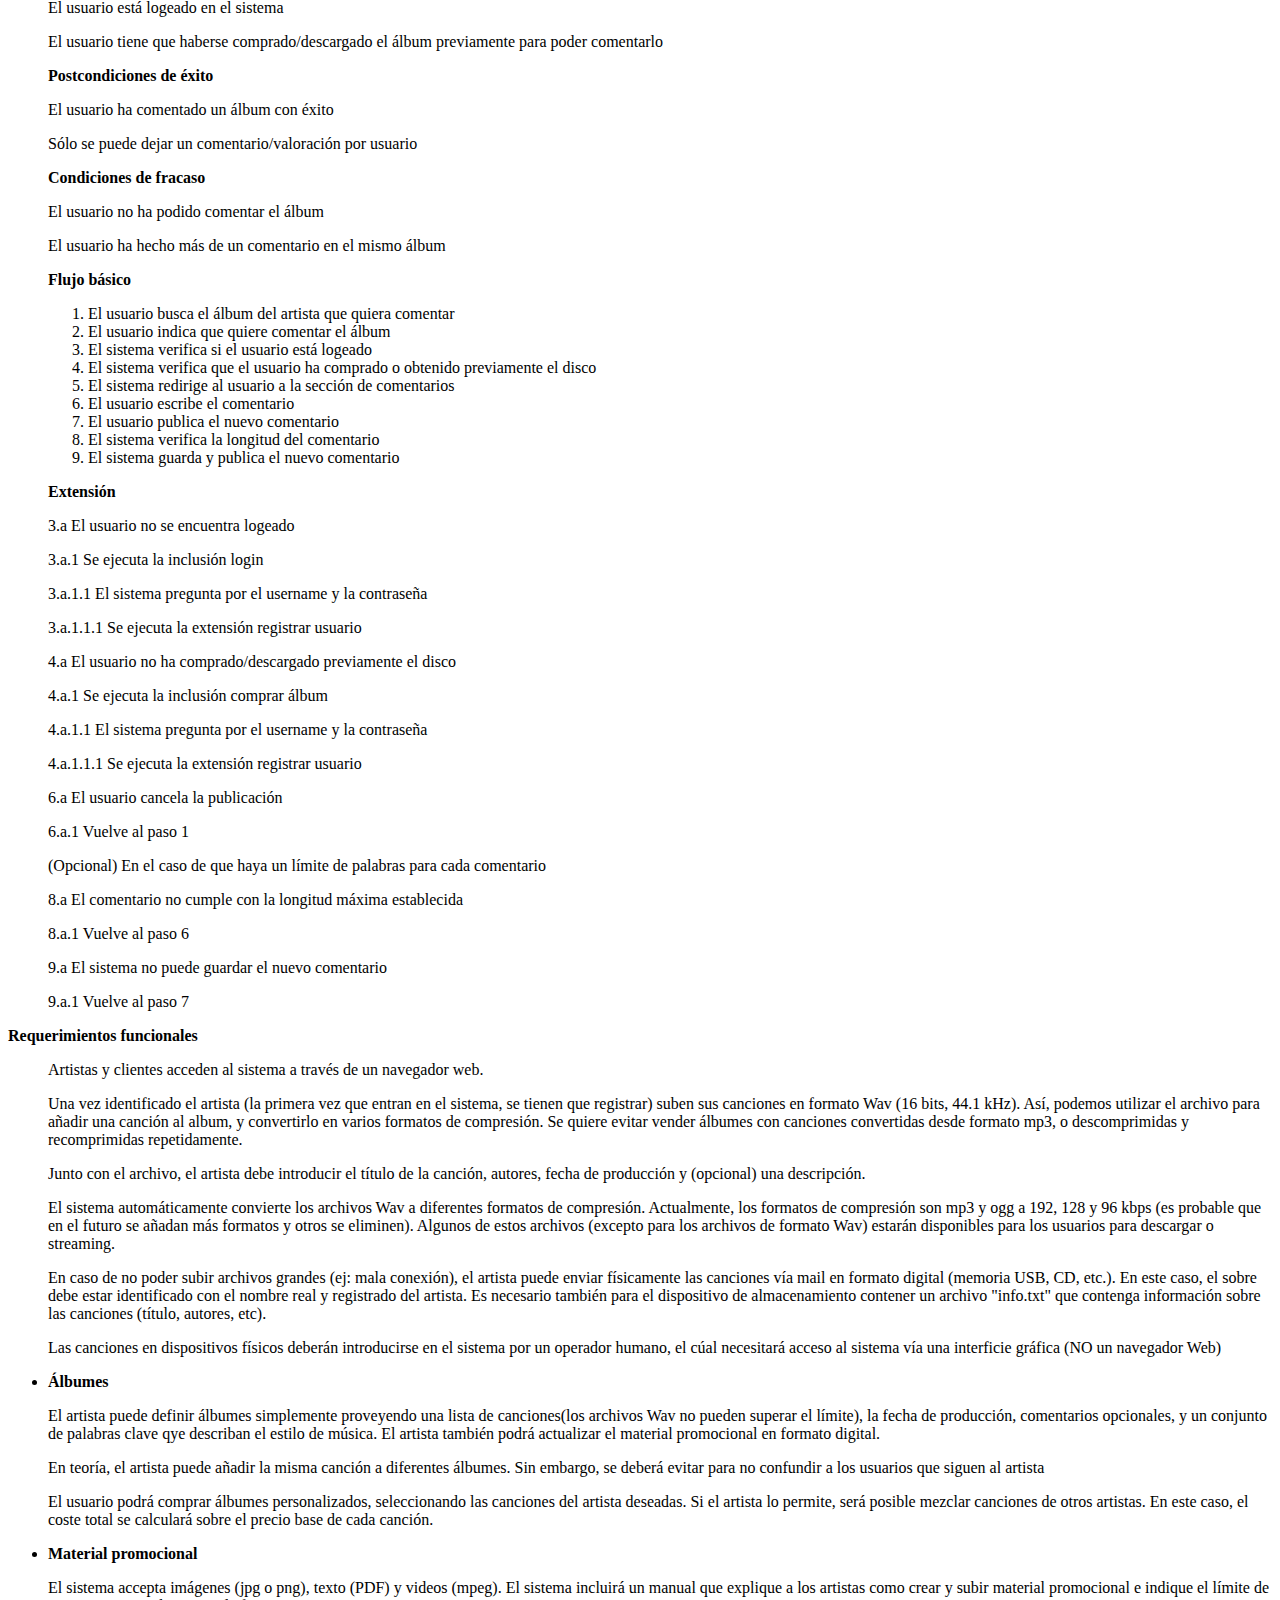
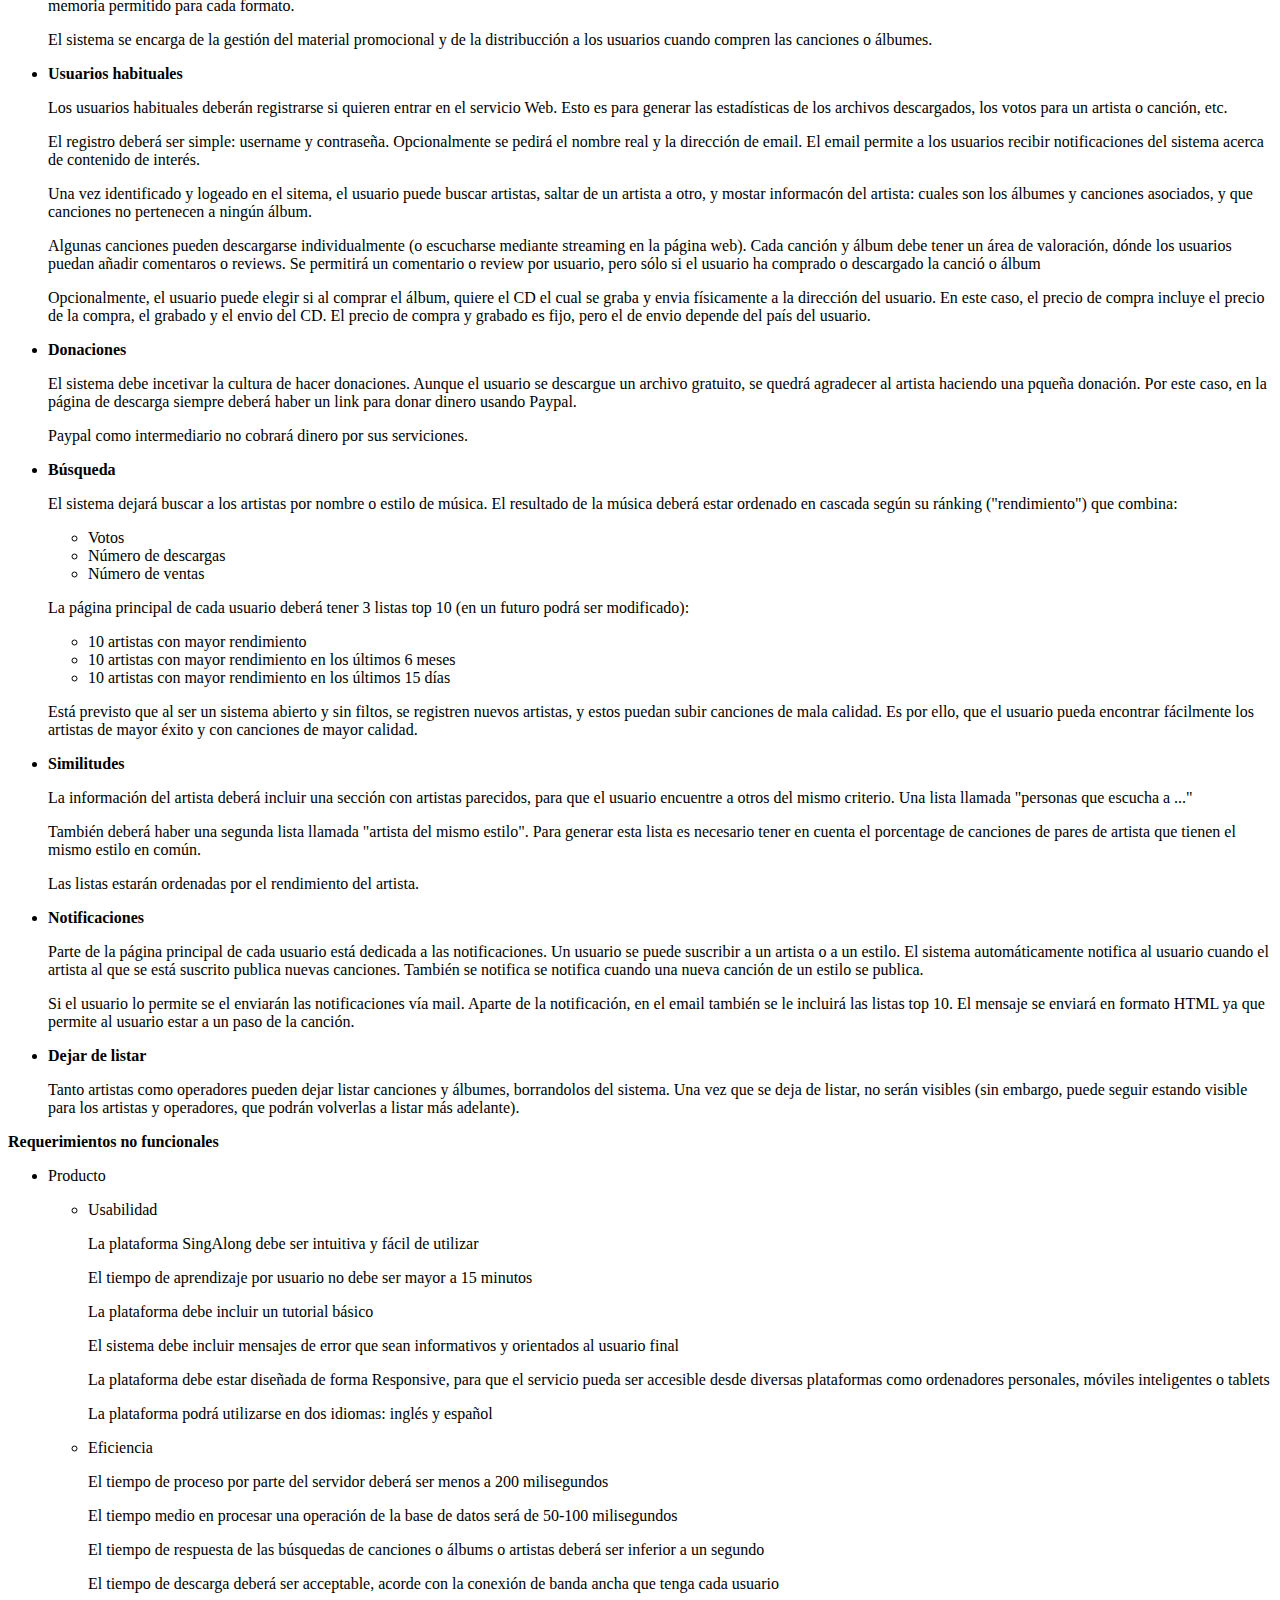
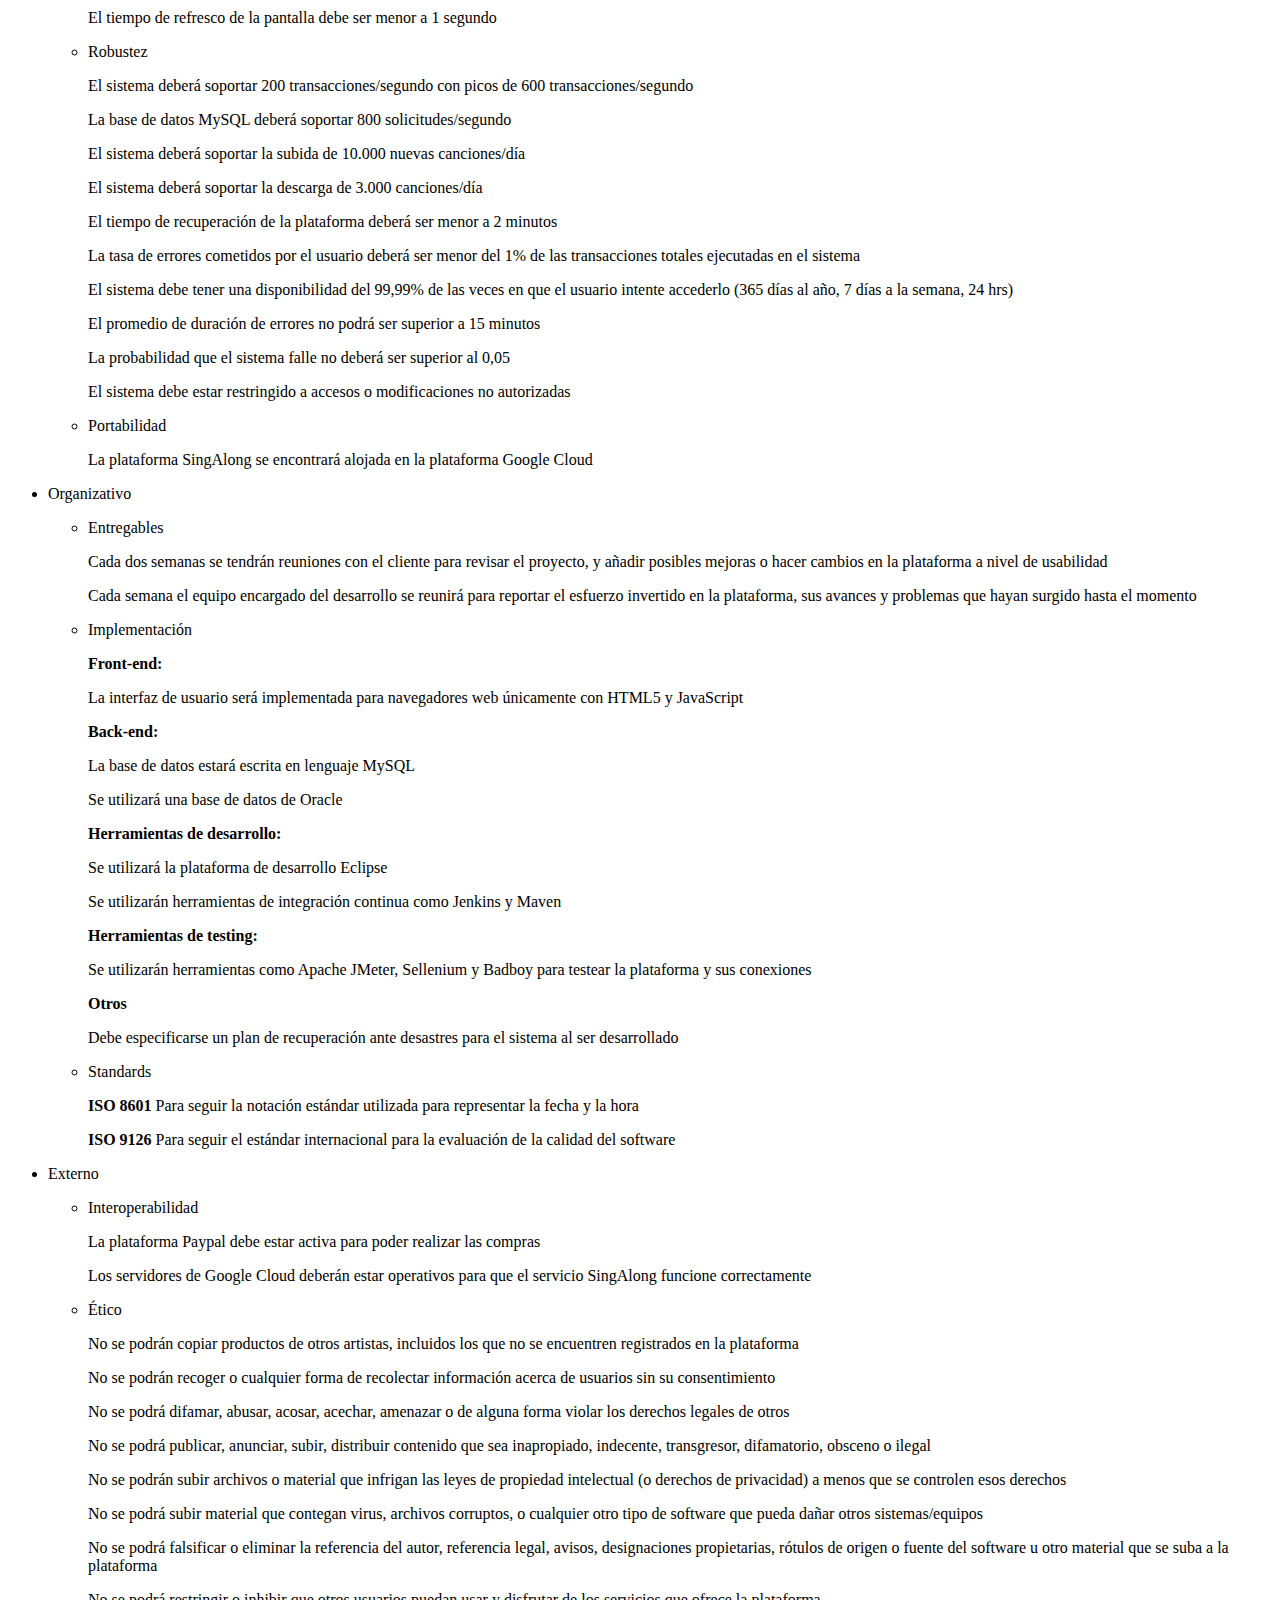
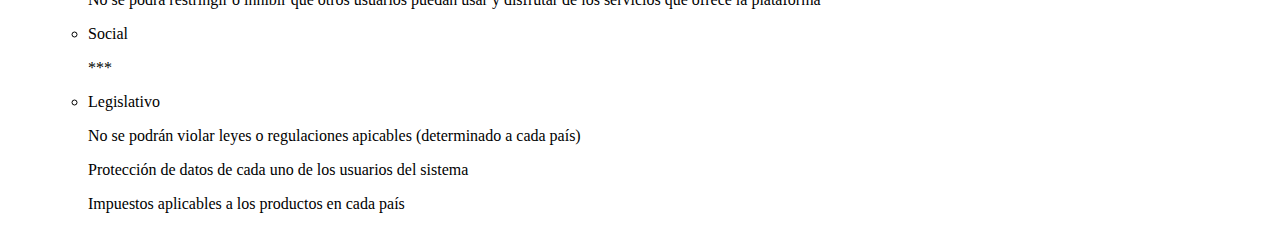
<file: doc/seminario/seminar4.html>
<!DOCTYPE html>
<meta http-equiv="Content-Type" content="text/html; charset=UTF-8" />

	
<html>
<head>
	<title>Seminario 4</title>
</head>
		
<body>

    <h1>Documentación de requerimientos</h1>
    
    <p><b>Stakeholders</b></p>
    
    <ul>
        <li>Sello discográfico</li>
        <li>Clientes del Web Service</li>
        <li>Artistas</li>
        <li>Desarrolladores proyecto</li>
        <li>Equipos de futuros desarrolladores</li>
        <li>Correos</li>
        <li>Operador humano</li>
        <li>Paypal</li>
    </ul> 
    
    <p><b>Requerimientos de dominio</b></p>
    
    <p>Diagrama de análisis estático</p>
    
    <img src="imagenes/s3_static_analysis_diagram_02.png">
    
    <p>Otros requerimientos de dominio a partir del diagrama</p>
    
    <ul>
        <li>Cada vez que se registre un nuevo producto (canción o álbum), se le asignará un ID. Este ID se puede generar de forma aleatoria o simplemente incrementado un contador cada vez que se registre un producto.</li>
        <li>Es necesario que la comunicación entre la plataforma Web y el usuario sea mediante el standard ASCII</li>
        <li>El sistema no puede compartir información personal de los usuarios, excepto su nombre o username</li>
        <li>El sistema dejará comentar un producto, si el usuario se ha comprado/descargado el item previamente</li>
        <li>El sistema registrará nuevos usuarios, siempre que el username no se este utilizando ya</li>
        <li>El sistema habilitará la descarga de productos, siempre que se recibirá un recibo por parte de Paypal</li>
        <li>La plataforma SingAlong deberá estar disponible las 24hrs, 7 días a la semana</li>
        <li>Si la plataforma Paypal no responde, no se podrán comprar canciones temporalmente</li>
    </ul>
    
    <p><b>Diagrama de estados para la clase: Album</b></p>
    
    <img src="imagenes/Album.png" style="max-width: 550px; max-height: 550px; width: auto; height: auto;">
    
    <p><b>Diagramas de actividad:</b> Comprar álbum y publicar álbum</p>
    
    <p><b>Comprar álbum</b></p>
        
    <img src="imagenes/PurchasingAlbum.png">
    
    <p><b>Publicar álbum</b></p>
    
    <img src="imagenes/PublicarAlbum.png">
    
    
    
    <p><b>Casos de uso</b></p>
    
    <p>A continuación se especifican dos casos de usos: comprar y comentar un álbum</p>
    
    <p><b>Caso de uso 1: Comprar álbum</b></p>

    <img src="imagenes/ComprarAlbum.png">

    <ul>
        <p><b>Contexto:</b> Un usuario quiere comprar un álbum</p>

        <p><b>Actores primarios:</b> Usuario</p>
        <p><b>Actores de soporte:</b> Paypal</p>
        <p><b>Precondiciones </b></p>
        <p>El usuario se puede comunicar con el sistema </p>
        <p>El usuario está logeado en el sistema </p>

        <p><b>Postcondiciones de éxito</b></p>
        <p>El usuario se ha comprado el disco</p>
        <p>(Opcional) El usuario ha recibido el disco físicamente</p>

        <p><b>Condiciones de fracaso</b></p>
        <p>El usuario no se ha podido comprar el disco</p>
        <p>El usuario no ha recibido el disco en formato físico</p>

        <p><b>Flujo básico</b></p>

        <ol type="1">
            <li> El usuario indica que quiere comprar un disco </il>
            <li> El sistema verifica si el usuario está logeado </il>
            <li> El usuario confirma que quiere comprar el disco </il>
            <li> El sistema redirige al usuario a la página de Paypal </il>
            <li> El usuario completa los datos de compra </il>
            <li> Paypal verifica los datos de compra </il>
            <li> Paypal envia una confirmación de la compra al usuario </il>
            <li> Paypal envia una confirmación de la compra al sistema (Web Service) </il>
            <li> El usuario descarga el disco </il>
        </ol>

        <p><b>Extensión</b></p>

        <p> 2.a El usuario no se encuentra logeado</p> 
        <p> 2.a.1 Se ejecuta la inclusión login</p>
        <p> 2.a.1.1 El sistema pregunta por el username y la contraseña</p>
        <p> 2.a.1.1.1 Se ejecuta la extensión registrar usuario</p>

        <p> 3.a El usuario rechaza la confirmación </p>
        <p> 3.a.1 Vuelve al paso 1 </p> 

        <p> 5.a Los datos son incorrectos </p>
        <p> 5.a.1. Vuelve al paso 5 </p>
    </ul>

    <p><b>Caso de uso 2: Comentar un álbum</b></p>

    <img src="imagenes/ComentarAlbum.png">
    
    <ul>
        <p><b>Contexto:</b> Un usuario quiere comentar un álbum</p>

        <p><b>Actores primarios:</b> Usuario</p>
        <p><b>Actores de soporte:</b> Paypal</p>
        <p><b>Precondiciones </b></p>
        <p>El usuario se puede comunicar con el sistema </p>
        <p>El usuario está logeado en el sistema </p>
        <p>El usuario tiene que haberse comprado/descargado el álbum previamente para poder comentarlo</p>


        <p><b>Postcondiciones de éxito</b></p>
        <p>El usuario ha comentado un álbum con éxito</p>
        <p>Sólo se puede dejar un comentario/valoración por usuario</p>

        <p><b>Condiciones de fracaso</b></p>
        <p>El usuario no ha podido comentar el álbum</p>
        <p>El usuario ha hecho más de un comentario en el mismo álbum</p>

        <p><b>Flujo básico</b></p>

        <ol type="1">
            <li> El usuario busca el álbum del artista que quiera comentar</il>
            <li> El usuario indica que quiere comentar el álbum</il>
            <li> El sistema verifica si el usuario está logeado </il>
            <li> El sistema verifica que el usuario ha comprado o obtenido previamente el disco </il>
            <li> El sistema redirige al usuario a la sección de comentarios </il>
            <li> El usuario escribe el comentario</il>
            <li> El usuario publica el nuevo comentario</il>
            <li> El sistema verifica la longitud del comentario </il>
            <li> El sistema guarda y publica el nuevo comentario </il>

        </ol>

        <p><b>Extensión</b></p>

        <p> 3.a El usuario no se encuentra logeado</p> 
        <p> 3.a.1 Se ejecuta la inclusión login</p>
        <p> 3.a.1.1 El sistema pregunta por el username y la contraseña</p>
        <p> 3.a.1.1.1 Se ejecuta la extensión registrar usuario</p>

        <p> 4.a El usuario no ha comprado/descargado previamente el disco</p> 
        <p> 4.a.1 Se ejecuta la inclusión comprar álbum</p>
        <p> 4.a.1.1 El sistema pregunta por el username y la contraseña</p>
        <p> 4.a.1.1.1 Se ejecuta la extensión registrar usuario</p>

        <p> 6.a El usuario cancela la publicación</p>
        <p> 6.a.1 Vuelve al paso 1</p>

        <p>(Opcional) En el caso de que haya un límite de palabras para cada comentario</p>
        <p> 8.a El comentario no cumple con la longitud máxima establecida</p>
        <p> 8.a.1 Vuelve al paso 6</p>

        <p> 9.a El sistema no puede guardar el nuevo comentario</p>
        <p> 9.a.1 Vuelve al paso 7</p>
    </ul>
 
    <p><b>Requerimientos funcionales</b></p>
    <ul>
      <p>Artistas y clientes acceden al sistema a través de un navegador web.</p>

      <p>Una vez identificado el artista (la primera vez que entran en el sistema, se tienen que registrar) suben sus canciones en formato Wav (16 bits, 44.1 kHz). Así, podemos utilizar el archivo para añadir una canción al album, y convertirlo en varios formatos de compresión. Se quiere evitar vender álbumes con canciones convertidas desde formato mp3, o descomprimidas y recomprimidas repetidamente.</p>

      <p>Junto con el archivo, el artista debe introducir el título de la canción, autores, fecha de producción y (opcional) una descripción.</p>

      <p>El sistema automáticamente convierte los archivos Wav a diferentes formatos de compresión. Actualmente, los formatos de compresión son mp3 y ogg a 192, 128 y 96 kbps (es probable que en el futuro se añadan más formatos y otros se eliminen). Algunos de estos archivos (excepto para los archivos de formato Wav) estarán disponibles para los usuarios para descargar o streaming. </p>

      <p>En caso de no poder subir archivos grandes (ej: mala conexión), el artista puede enviar físicamente las canciones vía mail en formato digital (memoria USB, CD, etc.). En este caso, el sobre debe estar identificado con el nombre real y registrado del artista. Es necesario también para el dispositivo de almacenamiento contener un archivo "info.txt" que contenga información sobre las canciones (título, autores, etc).</p>

      <p>Las canciones en dispositivos físicos deberán introducirse en el sistema por un operador humano, el cúal necesitará acceso al sistema vía una interficie gráfica (NO un navegador Web) </p>
    

      <li><b>Álbumes </b></li>

      <p>El artista puede definir álbumes simplemente proveyendo una lista de canciones(los archivos Wav no pueden superar el límite), la fecha de producción, comentarios opcionales, y un conjunto de palabras clave qye describan el estilo de música. El artista también podrá actualizar el material promocional en formato digital.</p>

      <p>En teoría, el artista puede añadir la misma canción a diferentes álbumes. Sin embargo, se deberá evitar para no confundir a los usuarios que siguen al artista </p>

      <p>El usuario podrá comprar álbumes personalizados, seleccionando las canciones del artista deseadas. Si el artista lo permite, será posible mezclar canciones de otros artistas. En este caso, el coste total se calculará sobre el precio base de cada canción. </p>
        
      <li><b>Material promocional</b></li>

      <p>El sistema accepta imágenes (jpg o png), texto (PDF) y videos (mpeg). El sistema incluirá un manual que explique a los artistas como crear y subir material promocional e indique el límite de memoria permitido para cada formato.</p>

      <p> El sistema se encarga de la gestión del material promocional y de la distribucción a los usuarios cuando compren las canciones o álbumes.</p>

      <li><b>Usuarios habituales</b></li>

      <p>Los usuarios habituales deberán registrarse si quieren entrar en el servicio Web. Esto es para generar las estadísticas de los archivos descargados, los votos para un artista o canción, etc. </p>

      <p>El registro deberá ser simple: username y contraseña. Opcionalmente se pedirá el nombre real y la dirección de email. El email permite a los usuarios recibir notificaciones del sistema acerca de contenido de interés.</p>

      <p>Una vez identificado y logeado en el sitema, el usuario puede buscar artistas, saltar de un artista a otro, y mostar informacón del artista: cuales son los álbumes y canciones asociados, y que canciones no pertenecen a ningún álbum. </p>

      <p>Algunas canciones pueden descargarse individualmente (o escucharse mediante streaming en la página web). Cada canción y álbum debe tener un área de valoración, dónde los usuarios puedan añadir comentaros o reviews. Se permitirá un comentario o review por usuario, pero sólo si el usuario ha comprado o descargado la canció o álbum </p>

      <p> Opcionalmente, el usuario puede elegir si al comprar el álbum, quiere el CD el cual se graba y envia físicamente a la dirección del usuario. En este caso, el precio de compra incluye el precio de la compra, el grabado y el envio del CD. El precio de compra y grabado es fijo, pero el de envio depende del país del usuario. </p>

      <li><b>Donaciones</b></li>

      <p>El sistema debe incetivar la cultura de hacer donaciones. Aunque el usuario se descargue un archivo gratuito, se quedrá agradecer al artista haciendo una pqueña donación. Por este caso, en la página de descarga siempre deberá haber un link para donar dinero usando Paypal.</p>

      <p> Paypal como intermediario no cobrará dinero por sus serviciones. </p>

      <li><b>Búsqueda</b></li>

      <p>El sistema dejará buscar a los artistas por nombre o estilo de música. El resultado de la música deberá estar ordenado en cascada según su ránking ("rendimiento") que combina: </p>
      <ul>
        <li>Votos</li>
        <li>Número de descargas</li>
        <li>Número de ventas</li>
      </ul>

      <p> La página principal de cada usuario deberá tener 3 listas top 10 (en un futuro podrá ser modificado): </p>

      <ul>
        <li>10 artistas con mayor rendimiento</li>
        <li>10 artistas con mayor rendimiento en los últimos 6 meses</li>
        <li>10 artistas con mayor rendimiento en los últimos 15 días</li>
      </ul>

      <p>Está previsto que al ser un sistema abierto y sin filtos, se registren nuevos artistas, y estos puedan subir canciones de mala calidad. Es por ello, que el usuario pueda encontrar fácilmente los artistas de mayor éxito y con canciones de mayor calidad. </p>


      <li><b>Similitudes</b></li>

      <p>La información del artista deberá incluir una sección con artistas parecidos, para que el usuario encuentre a otros del mismo criterio. Una lista llamada "personas que escucha a ..." </p>

      <p>También deberá haber una segunda lista llamada "artista del mismo estilo". Para generar esta lista es necesario tener en cuenta el porcentage de canciones de pares de artista que tienen el mismo estilo en común.</p>

      <p>Las listas estarán ordenadas por el rendimiento del artista.</p>

      <li><b>Notificaciones</b></li>

      <p>Parte de la página principal de cada usuario está dedicada a las notificaciones. Un usuario se puede suscribir a un artista o a un estilo. El sistema automáticamente notifica al usuario cuando el artista al que se está suscrito publica nuevas canciones. También se notifica se notifica cuando una nueva canción de un estilo se publica. </p>

      <p>Si el usuario lo permite se el enviarán las notificaciones vía mail. Aparte de la notificación, en el email también se le incluirá las listas top 10. El mensaje se enviará en formato HTML ya que permite al usuario estar a un paso de la canción. </p> 

      <li><b>Dejar de listar</b></li>

      <p>Tanto artistas como operadores pueden dejar listar canciones y álbumes, borrandolos del sistema. Una vez que se deja de listar, no serán visibles (sin embargo, puede seguir estando visible para los artistas y operadores, que podrán volverlas a listar más adelante). </p>
    
    </ul>
    
    
    
    <p><b>Requerimientos no funcionales</b></p>
        
    <ul>
        <li>Producto</li> <p></p>
            <ul>
                <li>Usabilidad</li>
                    <p>La plataforma SingAlong debe ser intuitiva y fácil de utilizar</p>
                    <p>El tiempo de aprendizaje por usuario no debe ser mayor a 15 minutos</p>
                    <p>La plataforma debe incluir un tutorial básico</p>
                    <p>El sistema debe incluir mensajes de error que sean informativos y orientados al usuario final</p>
                    <p>La plataforma debe estar diseñada de forma Responsive, para que el servicio pueda ser accesible desde diversas plataformas como ordenadores personales, móviles inteligentes o tablets</p>
                    <p>La plataforma podrá utilizarse en dos idiomas: inglés y español</p>
                
                <li>Eficiencia</li>
                    <p>El tiempo de proceso por parte del servidor deberá ser menos a 200 milisegundos</p>
                    <p>El tiempo medio en procesar una operación de la base de datos será de 50-100 milisegundos</p>
                    <p>El tiempo de respuesta de las búsquedas de canciones o álbums o artistas deberá ser inferior a un segundo</p>
                    <p>El tiempo de descarga deberá ser acceptable, acorde con la conexión de banda ancha que tenga cada usuario</p>
                    <p>El tiempo de refresco de la pantalla debe ser menor a 1 segundo</p>
                
                <li>Robustez</li>
                    <p>El sistema deberá soportar 200 transacciones/segundo con picos de 600 transacciones/segundo</p>
                    <p>La base de datos MySQL deberá soportar 800 solicitudes/segundo</p>
                    <p>El sistema deberá soportar la subida de 10.000 nuevas canciones/día</p>
                    <p>El sistema deberá soportar la descarga de 3.000 canciones/día </p>
                    <p>El tiempo de recuperación de la plataforma deberá ser menor a 2 minutos</p>
                    <p>La tasa de errores cometidos por el usuario deberá ser menor del 1% de las transacciones totales ejecutadas en el sistema</p>
                    <p>El sistema debe tener una disponibilidad del 99,99% de las veces en que el usuario intente accederlo (365 días al año, 7 días a la semana, 24 hrs)</p>
                    <p>El promedio de duración de errores no podrá ser superior a 15 minutos</p>
                    <p>La probabilidad que el sistema falle no deberá ser superior al 0,05</p>
                    <p>El sistema debe estar restringido a accesos o modificaciones no autorizadas</p>
                
                <li>Portabilidad</li>
                    <p>La plataforma SingAlong se encontrará alojada en la plataforma Google Cloud</p>
                    
            </ul>
        
        <p></p>
        
        <li>Organizativo</li> <p></p>
            <ul>
                <li>Entregables</li>
                <p>Cada dos semanas se tendrán reuniones con el cliente para revisar el proyecto, y añadir posibles mejoras o hacer cambios en la plataforma a nivel de usabilidad</p>
                <p>Cada semana el equipo encargado del desarrollo se reunirá para reportar el esfuerzo invertido en la plataforma, sus avances y problemas que hayan surgido hasta el momento</p>
                
                <li>Implementación</li>
                
                <p><b>Front-end:</b></p>
                <p>La interfaz de usuario será implementada para navegadores web únicamente con HTML5 y JavaScript</p>
                
                <p><b>Back-end:</b></p>
                <p>La base de datos estará escrita en lenguaje MySQL</p>
                <p>Se utilizará una base de datos de Oracle</p>
                
                <p><b>Herramientas de desarrollo:</b></p>
                <p>Se utilizará la plataforma de desarrollo Eclipse</p>
                <p>Se utilizarán herramientas de integración continua como Jenkins y Maven</p>
                
                <p><b>Herramientas de testing:</b></p>
                <p>Se utilizarán herramientas como Apache JMeter, Sellenium y Badboy para testear la plataforma y sus conexiones</p>
                
                <p><b>Otros</b></p>
                <p>Debe especificarse un plan de recuperación ante desastres para el sistema al ser desarrollado</p>
                
                <li>Standards</li>
                <p><b>ISO 8601 </b>Para seguir la notación estándar utilizada para representar la fecha y la hora</p>
                <p><b>ISO 9126 </b>Para seguir el estándar internacional para la evaluación de la calidad del software</p>
            </ul>
            
        <p></p>
        
        <li>Externo</li> <p></p>
            <ul>
                <li>Interoperabilidad</li>
                    <p>La plataforma Paypal debe estar activa para poder realizar las compras</p>
                    <p>Los servidores de Google Cloud deberán estar operativos para que el servicio SingAlong funcione correctamente</p>
                
                <li>Ético</li>
                    <p>No se podrán copiar productos de otros artistas, incluidos los que no se encuentren registrados en la plataforma</p>
                    <p>No se podrán recoger o cualquier forma de recolectar información acerca de usuarios sin su consentimiento</p>
                    <p>No se podrá difamar, abusar, acosar, acechar, amenazar o de alguna forma violar los derechos legales de otros</p>
                    <p>No se podrá publicar, anunciar, subir, distribuir contenido que sea inapropiado, indecente, transgresor, difamatorio, obsceno o ilegal</p>
                    <p>No se podrán subir archivos o material que infrigan las leyes de propiedad intelectual (o derechos de privacidad) a menos que se controlen esos derechos</p>
                    <p>No se podrá subir material que contegan virus, archivos corruptos, o cualquier otro tipo de software que pueda dañar otros sistemas/equipos</p>
                    <p>No se podrá falsificar o eliminar la referencia del autor, referencia legal, avisos, designaciones propietarias, rótulos de origen o fuente del software u otro material que se suba a la plataforma</p>
                    <p>No se podrá restringir o inhibir que otros usuarios puedan usar y disfrutar de los servicios que ofrece la plataforma</p>
                
                <li>Social</li>
                    <p>***</p>
                
                <li>Legislativo</li>
                    <p>No se podrán violar leyes o regulaciones apicables (determinado a cada país)</p>
                    <p>Protección de datos de cada uno de los usuarios del sistema</p>
                    <p>Impuestos aplicables a los productos en cada país</p>
                    
            </ul>
    </ul>

    
    
</body>
	
</html>
</file>
<file: doc/stylesheet.css>
.btn {
	margin-top: 7px;
}

#div_center {
	width: 800px;
	position: absolute;
	left: 50%;
	margin-left: -400px;	
}
</file>
